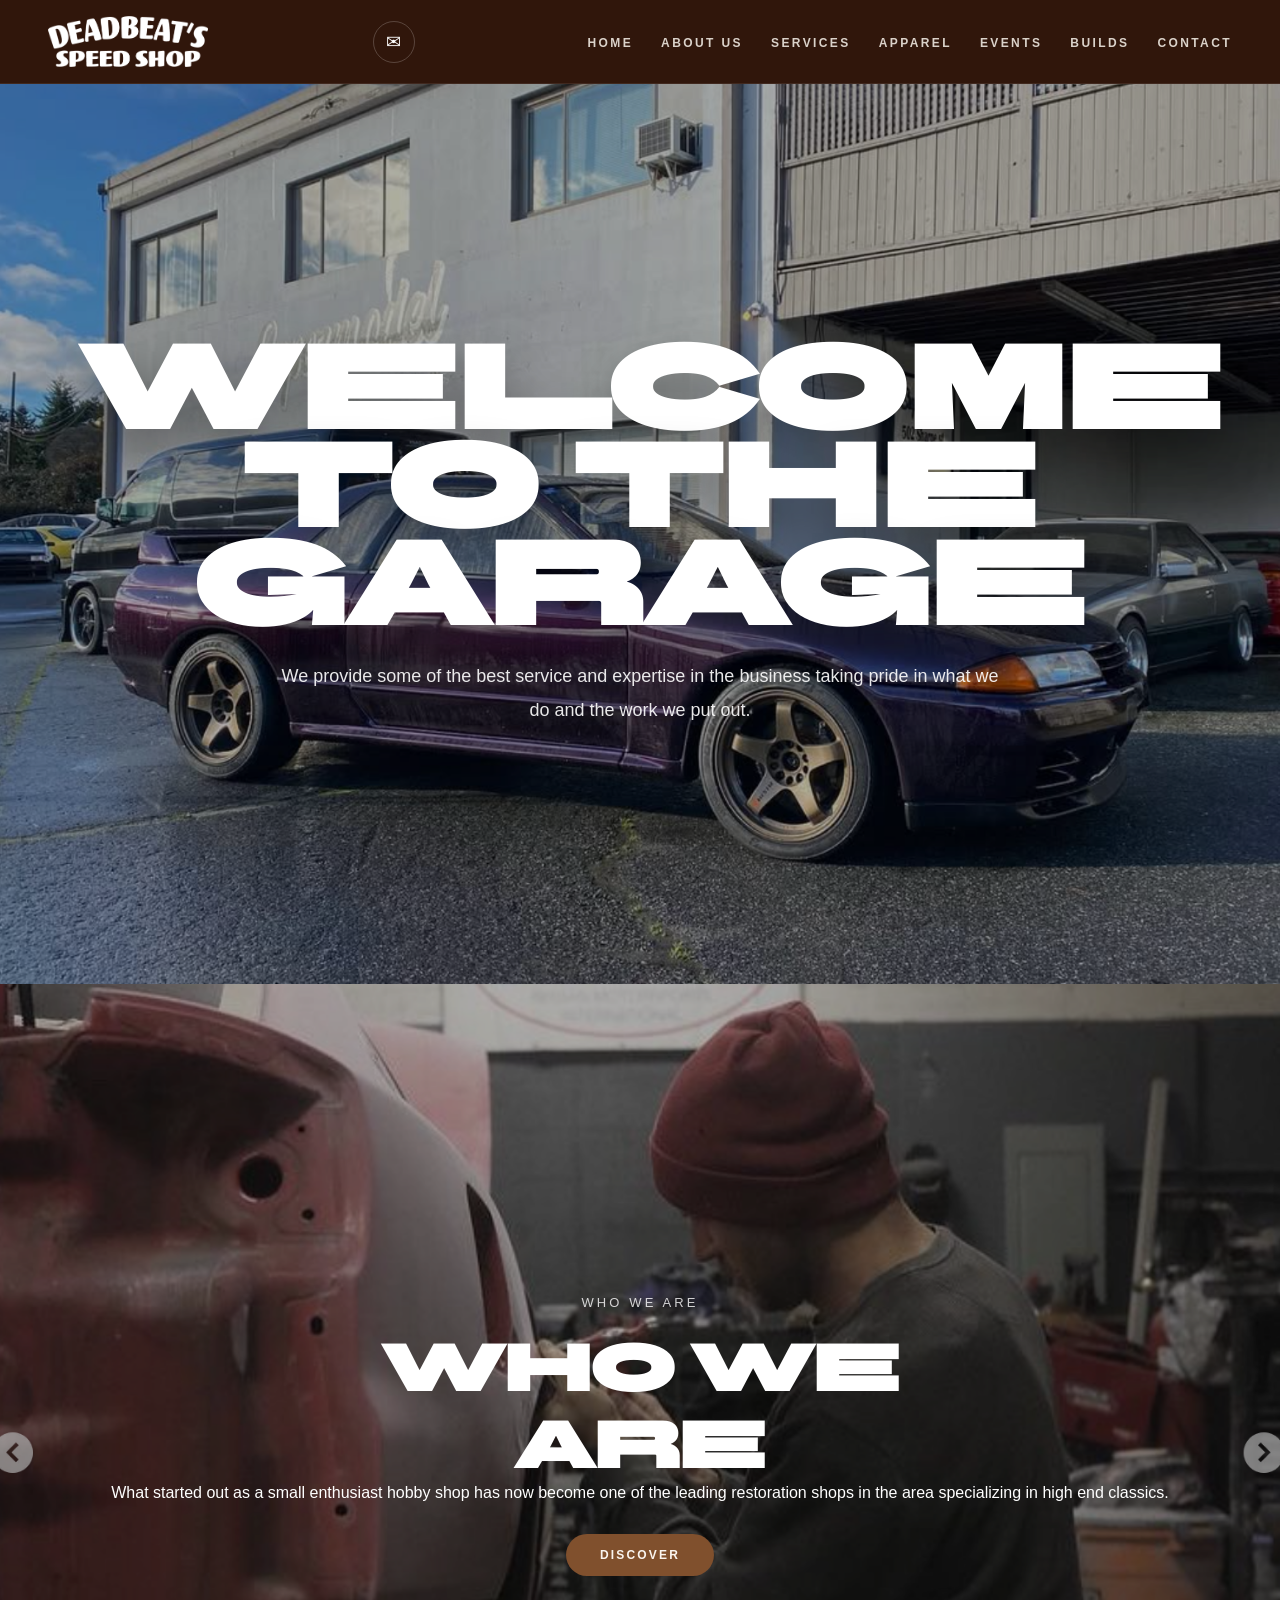
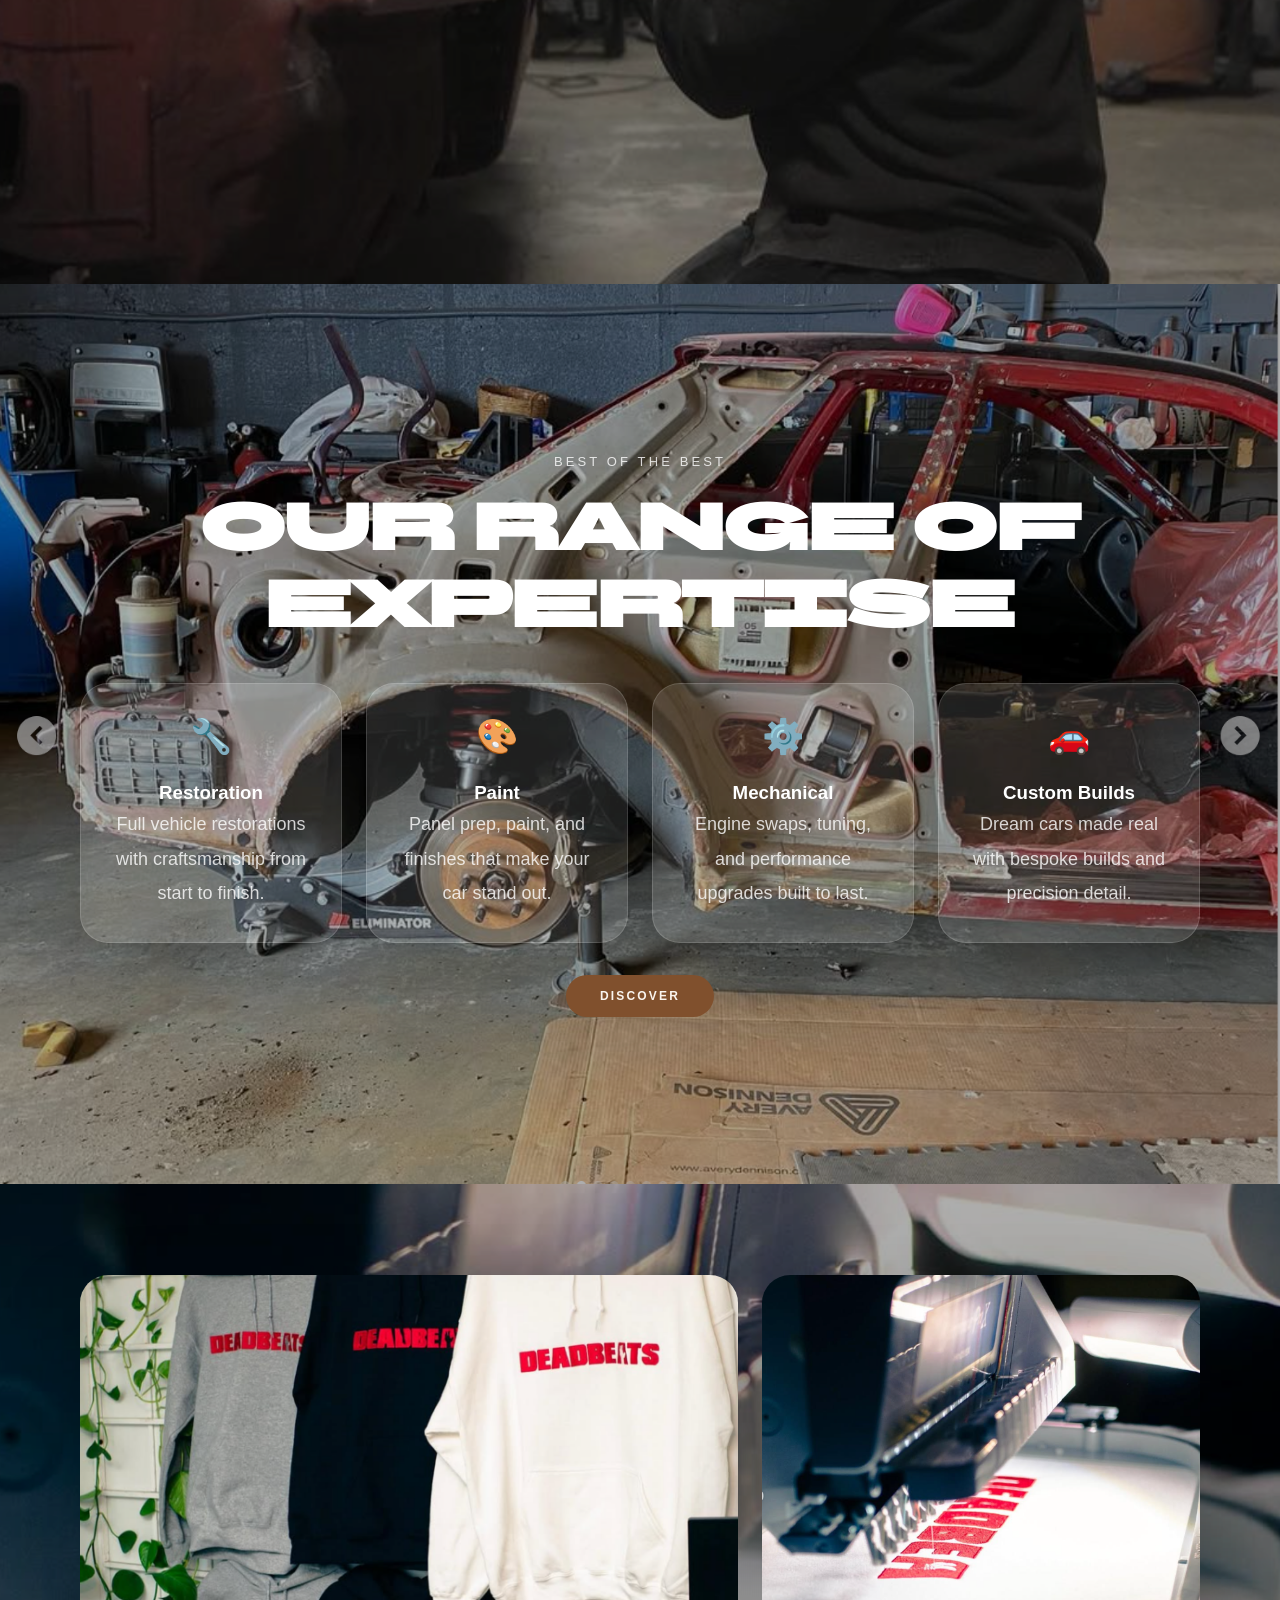
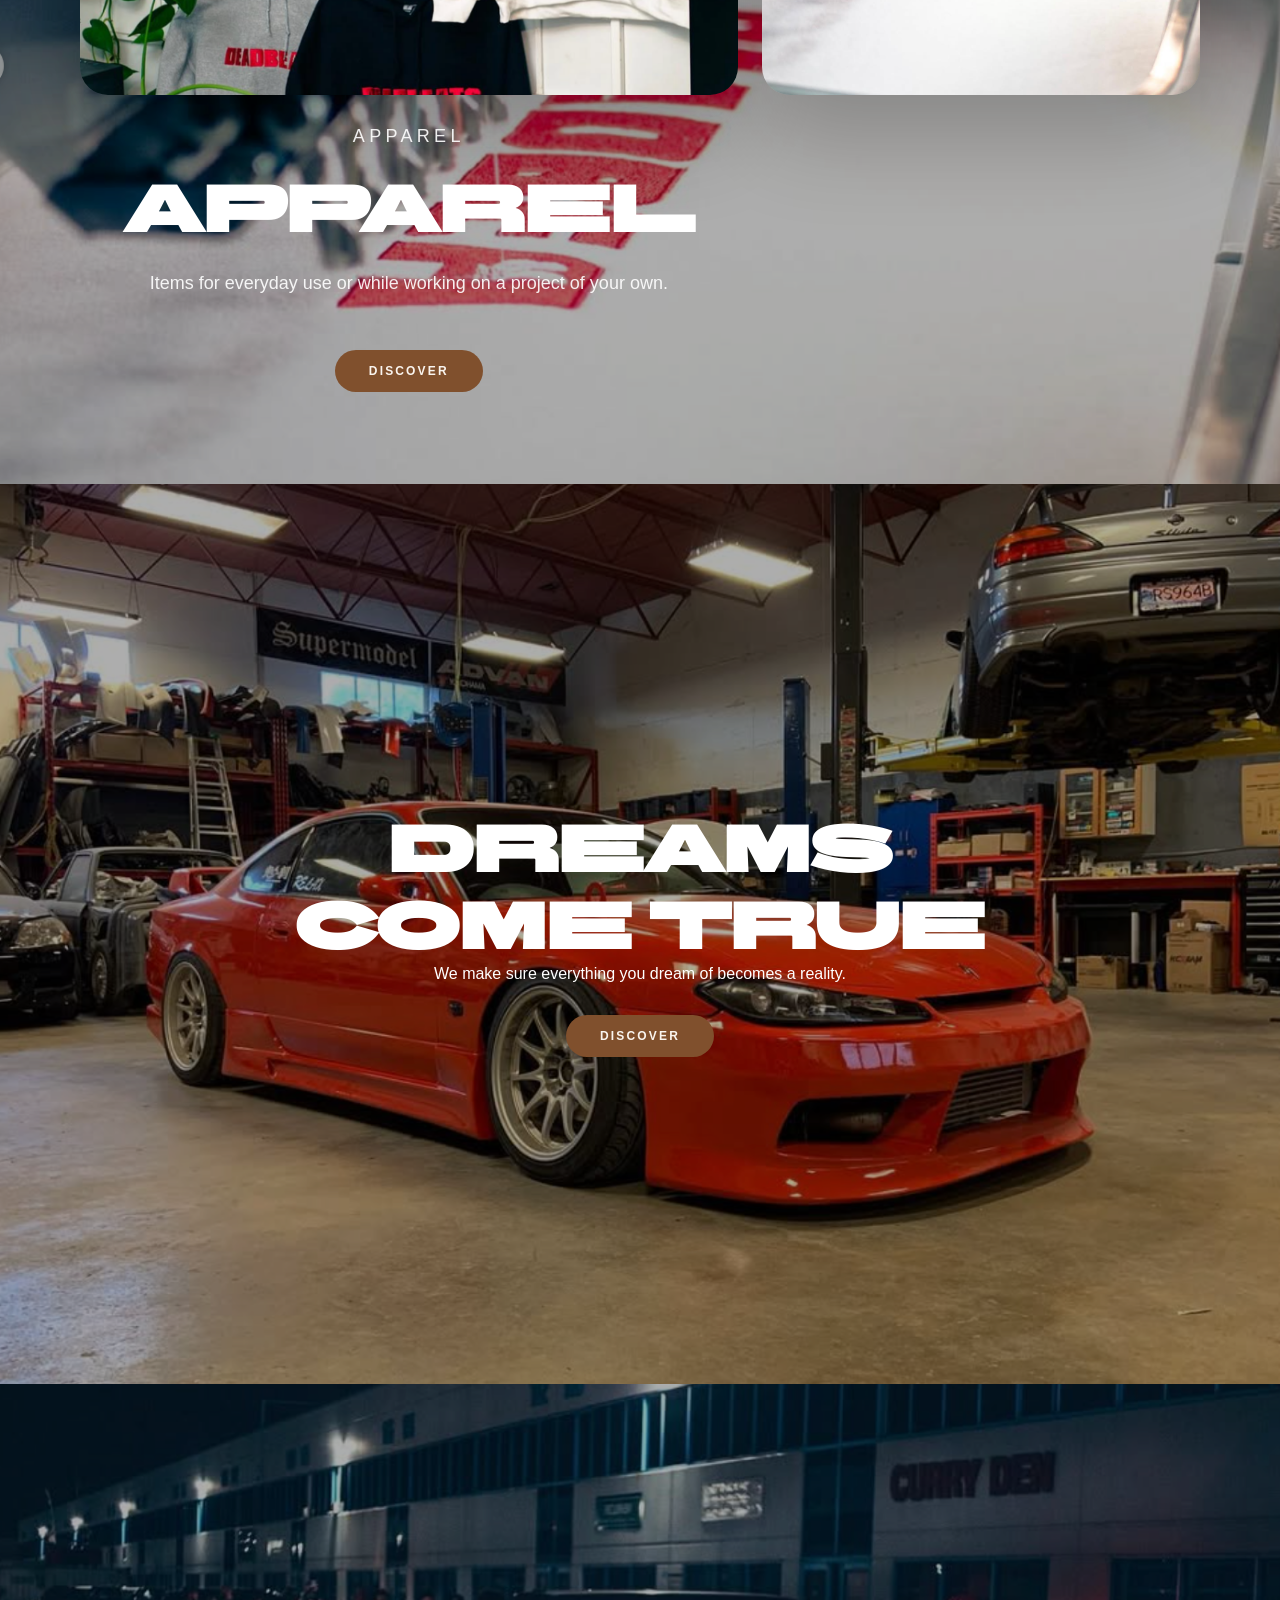
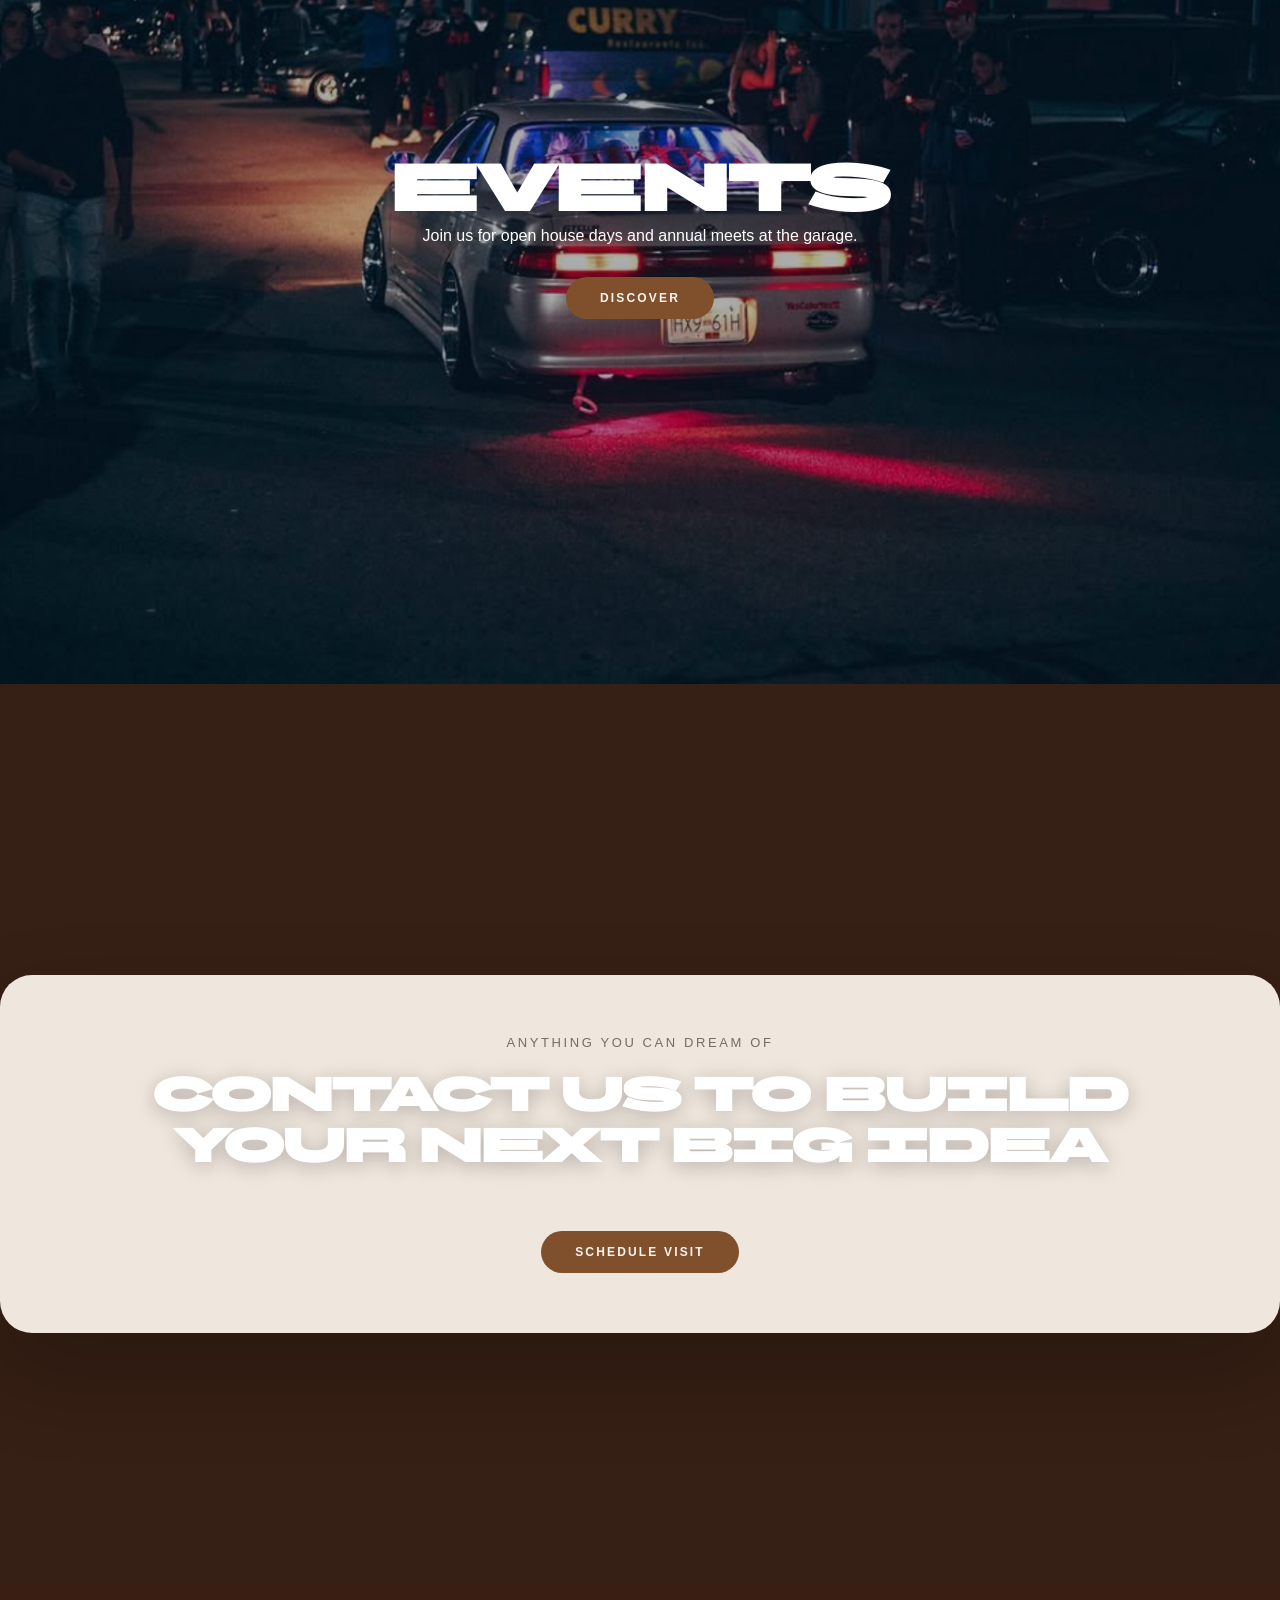
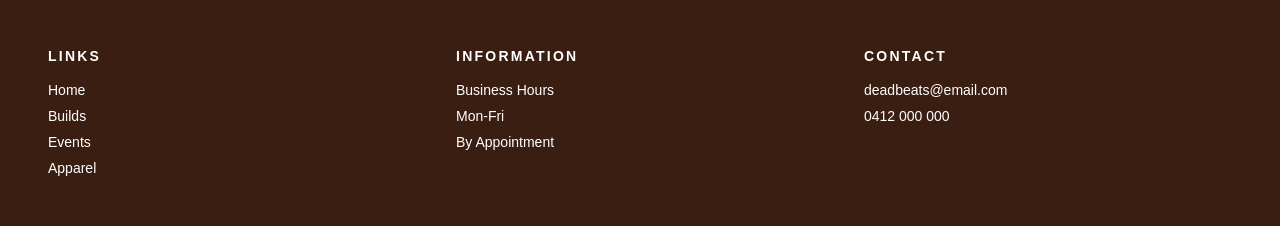
<file: index.html>
<!DOCTYPE html>
<html lang="en">
<head>
    <meta charset="UTF-8">
    <meta name="viewport" content="width=device-width, initial-scale=1.0">
    <title>Deadbeat's Speed Shop</title>
    <link rel="stylesheet" href="styles.css">
</head>
<body>

<header class="site-header">
    <div class="logo">
        <a href="index.html">
            <img src="images/main-logo.png" alt="Deadbeat's Speed Shop logo" class="logo-image">
        </a>
    </div>
    <a href="contact.html" class="contact-icon" aria-label="Contact us">✉</a>
    <button class="nav-toggle" aria-label="Toggle navigation" aria-expanded="false">
        <span></span>
        <span></span>
        <span></span>
    </button>
    <nav class="primary-navigation">
        <ul>
            <li><a href="index.html#hero">Home</a></li>
            <li><a href="about.html">About Us</a></li>
            <li><a href="services.html">Services</a></li>
            <li><a href="apparel.html">Apparel</a></li>
            <li><a href="#events">Events</a></li>
            <li><a href="#builds">Builds</a></li>
            <li><a href="contact.html">Contact</a></li>
        </ul>
    </nav>
</header>

<main>
    <section class="hero-section" id="hero">
        <div class="content fade-in hero-content">
            <h1>WELCOME<br>TO THE<br>GARAGE</h1>
            <p>We provide some of the best service and expertise in the business taking pride in what we do and the work we put out.</p>
        </div>
    </section>

    <section class="section about-section" id="about">
        <div class="content fade-in section-panel">
            <p class="section-label">Who We Are</p>
            <h2>WHO WE<br>ARE</h2>
            <p>What started out as a small enthusiast hobby shop has now become one of the leading restoration shops in the area specializing in high end classics.</p>
            <a href="about.html" class="section-button">Discover</a>
        </div>
    </section>

    <section class="section expertise-section" id="services">
        <div class="content fade-in section-panel">
            <p class="section-label">Best Of The Best</p>
            <h2>OUR RANGE OF<br>EXPERTISE</h2>
            <div class="expertise-grid">
                <article class="expertise-card">
                    <div class="expertise-icon">🔧</div>
                    <h3>Restoration</h3>
                    <p>Full vehicle restorations with craftsmanship from start to finish.</p>
                </article>
                <article class="expertise-card">
                    <div class="expertise-icon">🎨</div>
                    <h3>Paint</h3>
                    <p>Panel prep, paint, and finishes that make your car stand out.</p>
                </article>
                <article class="expertise-card">
                    <div class="expertise-icon">⚙️</div>
                    <h3>Mechanical</h3>
                    <p>Engine swaps, tuning, and performance upgrades built to last.</p>
                </article>
                <article class="expertise-card">
                    <div class="expertise-icon">🚗</div>
                    <h3>Custom Builds</h3>
                    <p>Dream cars made real with bespoke builds and precision detail.</p>
                </article>
            </div>
            <a href="services.html" class="section-button">Discover</a>
        </div>
    </section>

    <section class="section apparel-section" id="apparel">
        <div class="content fade-in apparel-grid">
            <div class="apparel-card apparel-card-large"></div>
            <div class="apparel-card apparel-card-small"></div>
            <div class="apparel-copy">
                <p class="section-label">Apparel</p>
                <h2>APPAREL</h2>
                <p>Items for everyday use or while working on a project of your own.</p>
                <a href="apparel.html" class="section-button">Discover</a>
            </div>
        </div>
    </section>

    <section class="section builds-section" id="builds">
        <div class="content fade-in section-panel">
            <h2>DREAMS<br>COME TRUE</h2>
            <p>We make sure everything you dream of becomes a reality.</p>
            <a href="#events" class="section-button">Discover</a>
        </div>
    </section>

    <section class="section events-section" id="events">
        <div class="content fade-in section-panel">
            <h2>EVENTS</h2>
            <p>Join us for open house days and annual meets at the garage.</p>
            <a href="#contact" class="section-button">Discover</a>
        </div>
    </section>

    <section class="contact-section" id="contact">
        <div class="contact-card fade-in">
            <p class="contact-label">Anything You Can Dream Of</p>
            <h2>Contact Us To Build Your Next Big Idea</h2>
            <a href="contact.html" class="contact-button">Schedule Visit</a>
        </div>
    </section>
</main>

<footer class="site-footer">
    <div class="footer-column">
        <h3>Links</h3>
        <a href="#hero">Home</a>
        <a href="#builds">Builds</a>
        <a href="#events">Events</a>
        <a href="#apparel">Apparel</a>
    </div>
    <div class="footer-column">
        <h3>Information</h3>
        <p>Business Hours</p>
        <p>Mon-Fri</p>
        <p>By Appointment</p>
    </div>
    <div class="footer-column">
        <h3>Contact</h3>
        <p>deadbeats@email.com</p>
        <p>0412 000 000</p>
    </div>
</footer>

<script>
// Toggle `nav-open` class on the nav for mobile hamburger behaviour
(function(){
    const btn = document.querySelector('.nav-toggle');
    const nav = document.querySelector('.primary-navigation');
    if(!btn || !nav) return;
    btn.addEventListener('click', function(){
        const open = nav.classList.toggle('nav-open');
        btn.setAttribute('aria-expanded', open ? 'true' : 'false');
    });
    // close nav when a link is clicked (mobile)
    nav.querySelectorAll('a').forEach(a=> a.addEventListener('click', ()=>{
        if(nav.classList.contains('nav-open')){
            nav.classList.remove('nav-open');
            btn.setAttribute('aria-expanded','false');
        }
    }));
})();

(function(){
    const observer = new IntersectionObserver((entries)=>{
        entries.forEach(entry=>{
            if(entry.isIntersecting){
                entry.target.classList.add('is-visible');
                observer.unobserve(entry.target);
            }
        });
    }, {
        threshold: 0.18
    });
    document.querySelectorAll('.fade-in').forEach(el=> observer.observe(el));
})();
</script>

</body>
</html>
</file>
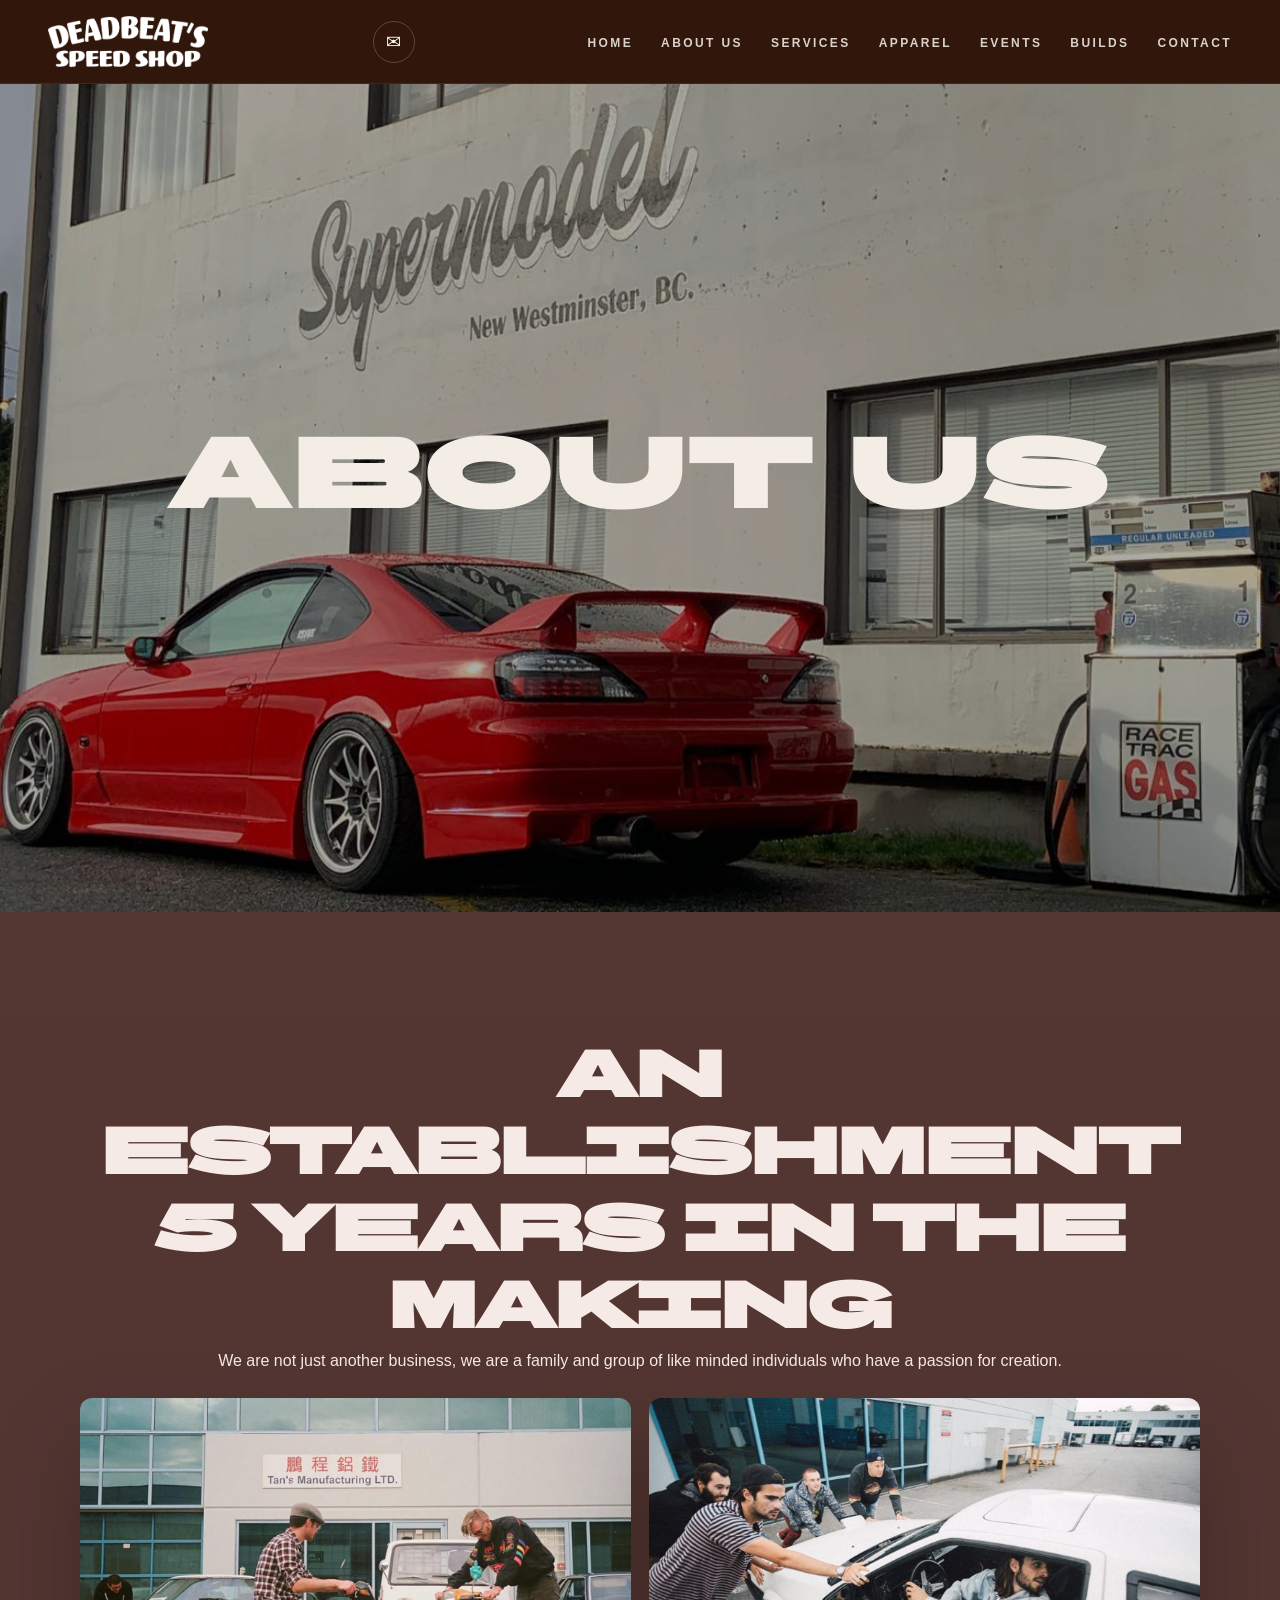
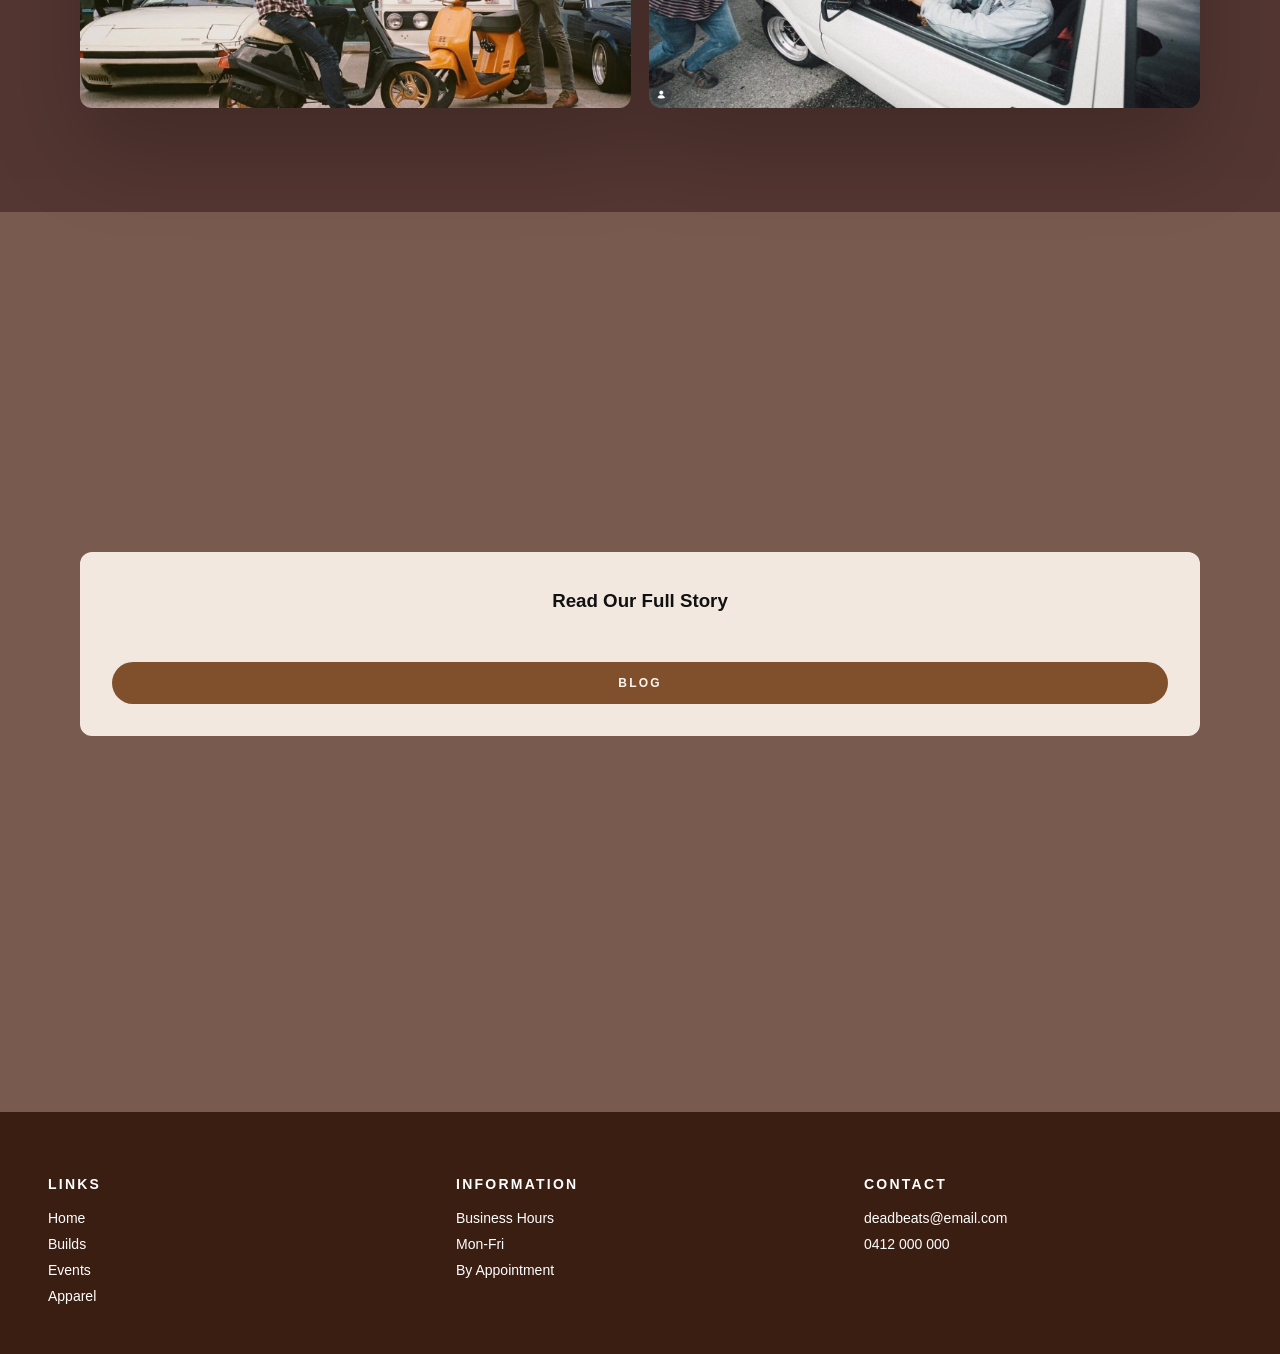
<file: about.html>
<!DOCTYPE html>
<html lang="en">
<head>
    <meta charset="UTF-8">
    <meta name="viewport" content="width=device-width, initial-scale=1.0">
    <title>About — Deadbeat's Speed Shop</title>
    <link rel="stylesheet" href="styles.css">
</head>
<body>

<header class="site-header">
    <div class="logo">
        <a href="index.html">
            <img src="images/main-logo.png" alt="Deadbeat's Speed Shop logo" class="logo-image">
        </a>
    </div>
    <a href="contact.html" class="contact-icon" aria-label="Contact us">✉</a>
    <button class="nav-toggle" aria-label="Toggle navigation" aria-expanded="false">
        <span></span>
        <span></span>
        <span></span>
    </button>
    <nav class="primary-navigation">
        <ul>
            <li><a href="index.html#hero">Home</a></li>
            <li><a href="about.html">About Us</a></li>
            <li><a href="services.html">Services</a></li>
            <li><a href="apparel.html">Apparel</a></li>
            <li><a href="index.html#events">Events</a></li>
            <li><a href="index.html#builds">Builds</a></li>
            <li><a href="contact.html">Contact</a></li>
        </ul>
    </nav>
</header>

<main>
    <section class="about-hero" style="background-image:url('images/About hero.png')">
        <div class="content fade-in">
            <h1>ABOUT US</h1>
        </div>
    </section>

    <section class="about-main">
        <div class="content fade-in main-grid">
            <div class="intro" id="about-header">
                <h2>An Establishment 5 Years In The Making</h2>
                <p class="muted">We are not just another business, we are a family and group of like minded individuals who have a passion for creation.</p>
            </div>

            <div class="gallery-grid">
                <img src="images/about sub 1.png" alt="gallery image 1">
                <img src="images/about sub 2.png" alt="gallery image 2">
            </div>
        </div>
    </section>

    <section class="story-cta">
        <div class="content fade-in story-panel">
            <h3>Read Our Full Story</h3>
            <a href="#" class="section-button">Blog</a>
        </div>
    </section>
</main>

<footer class="site-footer">
    <div class="footer-column">
        <h3>Links</h3>
        <a href="index.html#hero">Home</a>
        <a href="index.html#builds">Builds</a>
        <a href="index.html#events">Events</a>
        <a href="index.html#apparel">Apparel</a>
    </div>
    <div class="footer-column">
        <h3>Information</h3>
        <p>Business Hours</p>
        <p>Mon-Fri</p>
        <p>By Appointment</p>
    </div>
    <div class="footer-column">
        <h3>Contact</h3>
        <p>deadbeats@email.com</p>
        <p>0412 000 000</p>
    </div>
</footer>

<script>
// Toggle `nav-open` class on the nav for mobile hamburger behaviour
;(function(){
  const btn = document.querySelector('.nav-toggle');
  const nav = document.querySelector('.primary-navigation');
  if(!btn || !nav) return;
  btn.addEventListener('click', function(){
    const open = nav.classList.toggle('nav-open');
    btn.setAttribute('aria-expanded', open ? 'true' : 'false');
  });
  nav.querySelectorAll('a').forEach(a=> a.addEventListener('click', ()=>{
    if(nav.classList.contains('nav-open')){
      nav.classList.remove('nav-open');
      btn.setAttribute('aria-expanded','false');
    }
  }));
})();

(function(){
  const observer = new IntersectionObserver((entries)=>{
    entries.forEach(entry=>{
      if(entry.isIntersecting){
        entry.target.classList.add('is-visible');
        observer.unobserve(entry.target);
      }
    });
  }, {
    threshold: 0.18
  });
  document.querySelectorAll('.fade-in').forEach(el=> observer.observe(el));
})();
</script>

</body>
</html>
</file>
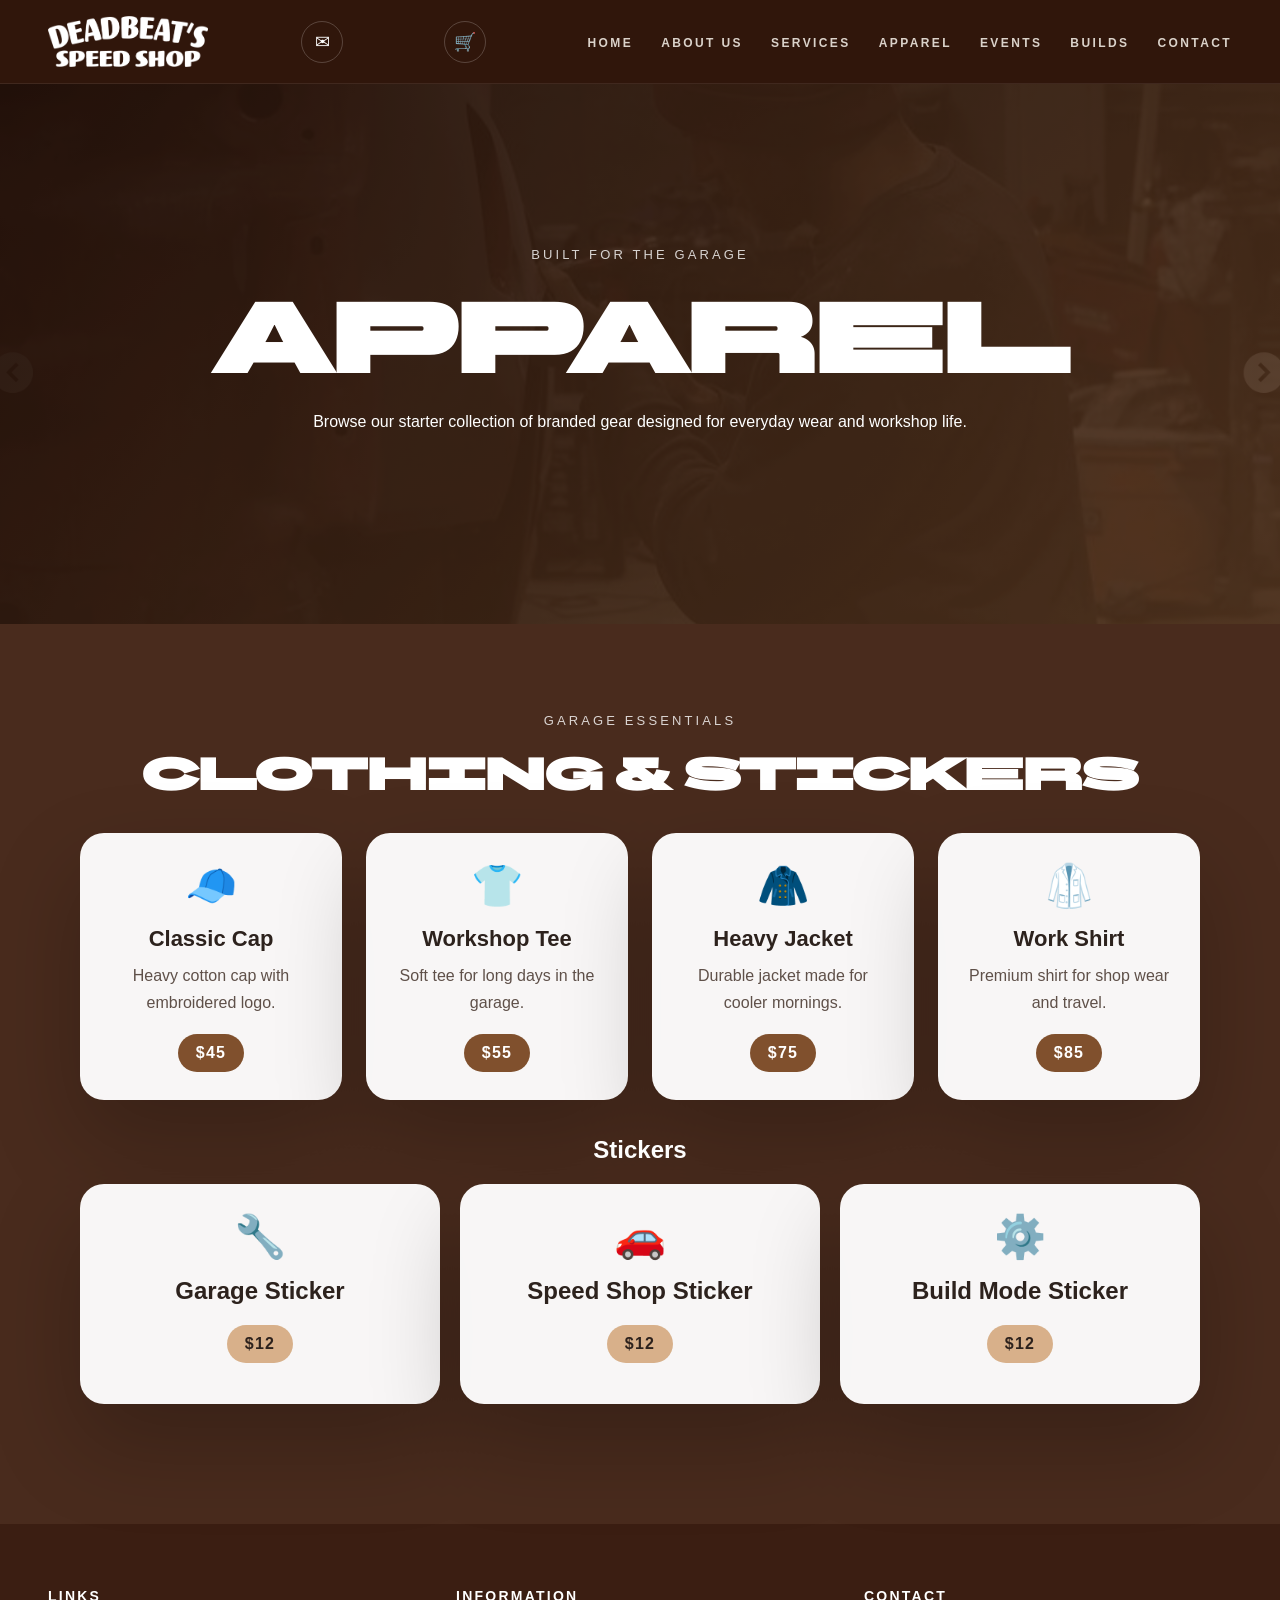
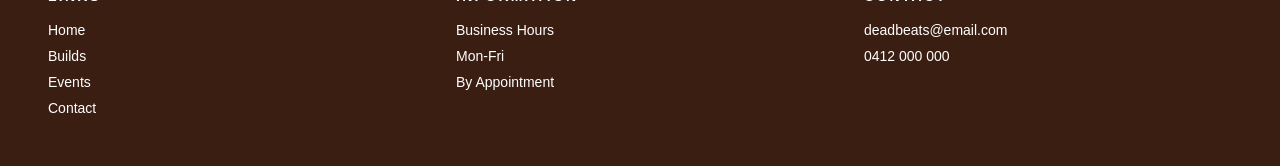
<file: apparel.html>
<!DOCTYPE html>
<html lang="en">
<head>
    <meta charset="UTF-8">
    <meta name="viewport" content="width=device-width, initial-scale=1.0">
    <title>Apparel — Deadbeat's Speed Shop</title>
    <link rel="stylesheet" href="styles.css">
</head>
<body>

<header class="site-header">
    <div class="logo">
        <a href="index.html">
                <img src="images/main-logo.png" alt="Deadbeat's Speed Shop logo" class="logo-image">
        </a>
    </div>
    <a href="contact.html" class="contact-icon" aria-label="Contact us">✉</a>
    <a href="#" id="cart-toggle" class="contact-icon" aria-label="View cart">🛒 <span class="cart-count" id="cart-count">0</span></a>
    <button class="nav-toggle" aria-label="Toggle navigation" aria-expanded="false">
        <span></span>
        <span></span>
        <span></span>
    </button>
    <nav class="primary-navigation">
        <ul>
            <li><a href="index.html#hero">Home</a></li>
            <li><a href="about.html">About Us</a></li>
            <li><a href="services.html">Services</a></li>
            <li><a href="apparel.html">Apparel</a></li>
            <li><a href="index.html#events">Events</a></li>
            <li><a href="index.html#builds">Builds</a></li>
            <li><a href="contact.html">Contact</a></li>
        </ul>
    </nav>
</header>

<main>
    <section class="contact-hero apparel-hero">
        <div class="content fade-in">
            <p class="section-label">Built for the garage</p>
            <h1>Apparel</h1>
            <p>Browse our starter collection of branded gear designed for everyday wear and workshop life.</p>
        </div>
    </section>

    <section class="apparel-shop-section">
        <div class="content fade-in">
            <div class="section-heading">
                <p class="section-label">Garage essentials</p>
                <h2>Clothing & Stickers</h2>
            </div>
            <div class="apparel-shop-grid">
                <article class="shop-card" data-name="Classic Cap" data-price="45">
                    <div class="shop-icon">🧢</div>
                    <h3>Classic Cap</h3>
                    <p>Heavy cotton cap with embroidered logo.</p>
                    <span class="price">$45</span>
                </article>
                <article class="shop-card" data-name="Workshop Tee" data-price="55">
                    <div class="shop-icon">👕</div>
                    <h3>Workshop Tee</h3>
                    <p>Soft tee for long days in the garage.</p>
                    <span class="price">$55</span>
                </article>
                <article class="shop-card" data-name="Heavy Jacket" data-price="75">
                    <div class="shop-icon">🧥</div>
                    <h3>Heavy Jacket</h3>
                    <p>Durable jacket made for cooler mornings.</p>
                    <span class="price">$75</span>
                </article>
                <article class="shop-card" data-name="Work Shirt" data-price="85">
                    <div class="shop-icon">🥼</div>
                    <h3>Work Shirt</h3>
                    <p>Premium shirt for shop wear and travel.</p>
                    <span class="price">$85</span>
                </article>
            </div>

            <div class="sticker-section">
                <h3>Stickers</h3>
                <div class="sticker-grid">
                    <article class="shop-card sticker-card" data-name="Garage Sticker" data-price="12">
                        <div class="shop-icon">🔧</div>
                        <h3>Garage Sticker</h3>
                        <span class="price">$12</span>
                    </article>
                    <article class="shop-card sticker-card" data-name="Speed Shop Sticker" data-price="12">
                        <div class="shop-icon">🚗</div>
                        <h3>Speed Shop Sticker</h3>
                        <span class="price">$12</span>
                    </article>
                    <article class="shop-card sticker-card" data-name="Build Mode Sticker" data-price="12">
                        <div class="shop-icon">⚙️</div>
                        <h3>Build Mode Sticker</h3>
                        <span class="price">$12</span>
                    </article>
                </div>
            </div>
        </div>
    </section>

    <div class="cart-panel" id="cart-panel" aria-hidden="true">
        <div class="cart-header">
            <h3>Your Cart</h3>
            <button id="cart-close" aria-label="Close cart">✕</button>
        </div>
        <ul class="cart-items" id="cart-items"></ul>
        <div class="cart-footer">
            <div class="cart-subtotal">Subtotal: <span id="cart-subtotal">$0.00</span></div>
            <button id="cart-checkout" class="section-button">Checkout</button>
        </div>
    </div>
</main>

<footer class="site-footer">
    <div class="footer-column">
        <h3>Links</h3>
        <a href="index.html#hero">Home</a>
        <a href="index.html#builds">Builds</a>
        <a href="index.html#events">Events</a>
        <a href="contact.html">Contact</a>
    </div>
    <div class="footer-column">
        <h3>Information</h3>
        <p>Business Hours</p>
        <p>Mon-Fri</p>
        <p>By Appointment</p>
    </div>
    <div class="footer-column">
        <h3>Contact</h3>
        <p>deadbeats@email.com</p>
        <p>0412 000 000</p>
    </div>
</footer>

<script>
;(function(){
  const btn = document.querySelector('.nav-toggle');
  const nav = document.querySelector('.primary-navigation');
  if(!btn || !nav) return;
  btn.addEventListener('click', function(){
    const open = nav.classList.toggle('nav-open');
    btn.setAttribute('aria-expanded', open ? 'true' : 'false');
  });
  nav.querySelectorAll('a').forEach(a=> a.addEventListener('click', ()=>{
    if(nav.classList.contains('nav-open')){
      nav.classList.remove('nav-open');
      btn.setAttribute('aria-expanded','false');
    }
  }));
})();

(function(){
  const observer = new IntersectionObserver((entries)=>{
    entries.forEach(entry=>{
      if(entry.isIntersecting){
        entry.target.classList.add('is-visible');
        observer.unobserve(entry.target);
      }
    });
  }, {
    threshold: 0.18
  });
  document.querySelectorAll('.fade-in').forEach(el=> observer.observe(el));
})();

// Cart logic
(function(){
    const shopCards = document.querySelectorAll('.shop-card');
    const cartToggle = document.getElementById('cart-toggle');
    const cartPanel = document.getElementById('cart-panel');
    const cartClose = document.getElementById('cart-close');
    const cartItemsEl = document.getElementById('cart-items');
    const cartSubtotalEl = document.getElementById('cart-subtotal');
    const cartCountEl = document.getElementById('cart-count');

    const cart = [];

    function formatMoney(n){ return '$' + n.toFixed(2); }

    function updateCartUI(){
        cartItemsEl.innerHTML = '';
        let subtotal = 0;
        cart.forEach((item, idx)=>{
            const li = document.createElement('li');
            li.innerHTML = `
                <div class="cart-item-thumb">${item.icon || '🎁'}</div>
                <div class="cart-item-meta">
                  <div class="cart-item-name">${item.name}</div>
                  <div class="cart-item-qty">
                    <div class="qty-controls" data-idx="${idx}">
                      <button class="qty-decrease" data-idx="${idx}" aria-label="Decrease">−</button>
                      <div class="qty-value">${item.qty}</div>
                      <button class="qty-increase" data-idx="${idx}" aria-label="Increase">+</button>
                    </div>
                  </div>
                </div>
                <div class="cart-item-right">
                  <div class="cart-item-price">${formatMoney(item.price * item.qty)}</div>
                  <button class="cart-item-remove" data-idx="${idx}" aria-label="Remove item">Remove</button>
                </div>`;
            cartItemsEl.appendChild(li);
            subtotal += item.price * item.qty;
        });
        cartSubtotalEl.textContent = formatMoney(subtotal);
        const count = cart.reduce((s,i)=>s+i.qty,0);
        cartCountEl.textContent = count;
        if(count === 0){ cartCountEl.style.display = 'none'; } else { cartCountEl.style.display = 'inline-flex'; }
    }

    function addToCart(name, price, icon){
        const existing = cart.find(i=>i.name===name);
        if(existing) existing.qty += 1; else cart.push({name, price, qty:1, icon});
        updateCartUI();
        cartPanel.classList.add('open');
        cartPanel.setAttribute('aria-hidden','false');
    }

    shopCards.forEach(card=>{
        card.addEventListener('click', (e)=>{
            // avoid clicks on internal buttons (if we add any later)
            if(e.target.closest('button')) return;
            const name = card.dataset.name || card.querySelector('h3')?.textContent || 'Item';
            const price = parseFloat(card.dataset.price || card.querySelector('.price')?.textContent.replace('$','') || '0');
            const icon = card.querySelector('.shop-icon')?.textContent || '';
            addToCart(name, price, icon);
        });
    });

    cartToggle.addEventListener('click', (e)=>{
        e.preventDefault();
        cartPanel.classList.toggle('open');
        const opened = cartPanel.classList.contains('open');
        cartPanel.setAttribute('aria-hidden', opened ? 'false' : 'true');
    });

    cartClose.addEventListener('click', ()=>{
        cartPanel.classList.remove('open');
        cartPanel.setAttribute('aria-hidden','true');
    });

    cartItemsEl.addEventListener('click', (e)=>{
        const idx = Number(e.target.dataset.idx);
        if(e.target.matches('.qty-increase')){
            if(!Number.isNaN(idx)) { cart[idx].qty += 1; updateCartUI(); }
            return;
        }
        if(e.target.matches('.qty-decrease')){
            if(!Number.isNaN(idx)){
                cart[idx].qty -= 1;
                if(cart[idx].qty <= 0) cart.splice(idx,1);
                updateCartUI();
            }
            return;
        }
        if(e.target.matches('.cart-item-remove')){
            if(!Number.isNaN(idx)){
                cart.splice(idx,1);
                updateCartUI();
            }
            return;
        }
    });

    document.getElementById('cart-checkout').addEventListener('click', ()=>{
        alert('Checkout is not implemented in this demo.');
    });

    updateCartUI();
})();
</script>

</body>
</html>
</file>
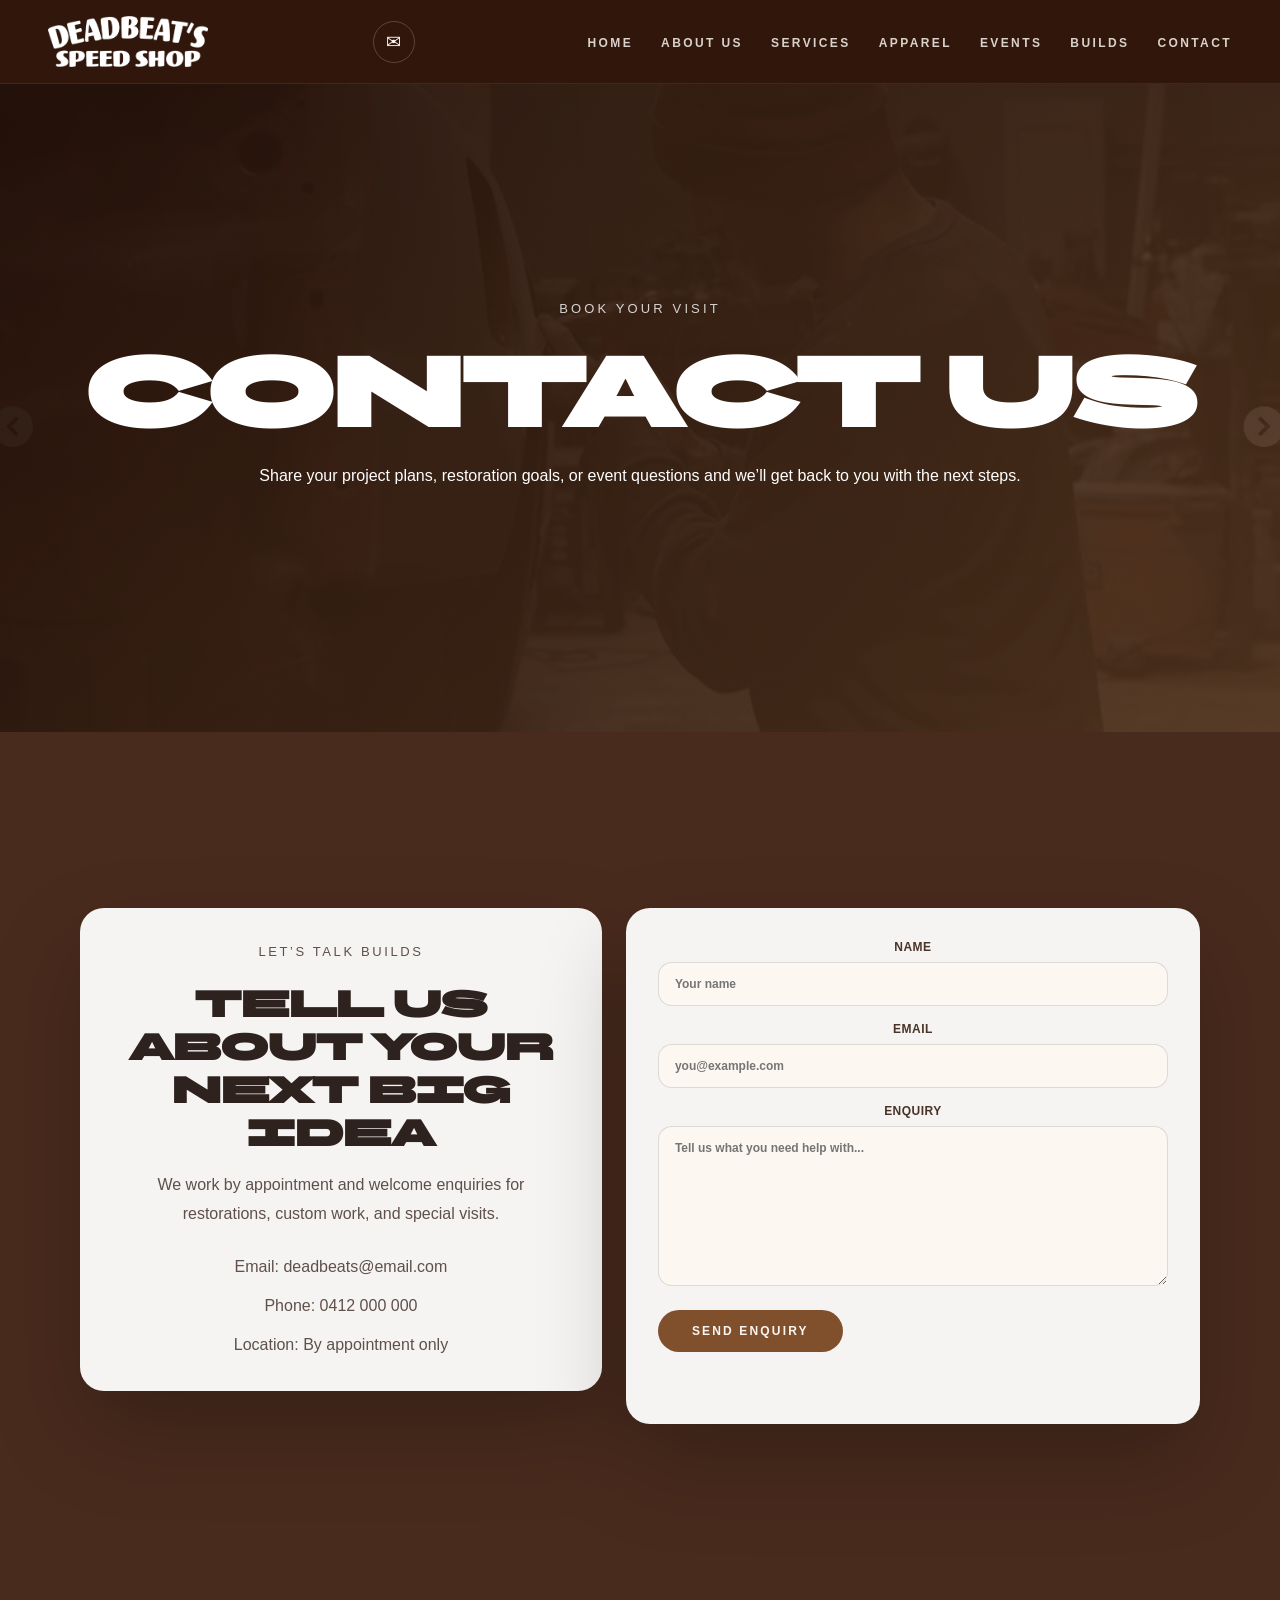
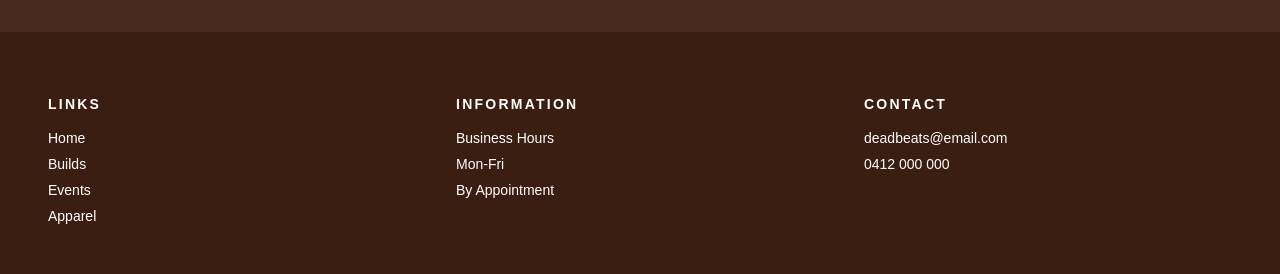
<file: contact.html>
<!DOCTYPE html>
<html lang="en">
<head>
    <meta charset="UTF-8">
    <meta name="viewport" content="width=device-width, initial-scale=1.0">
    <title>Contact — Deadbeat's Speed Shop</title>
    <link rel="stylesheet" href="styles.css">
</head>
<body>

<header class="site-header">
    <div class="logo">
      <a href="index.html">
        <img src="images/main-logo.png" alt="Deadbeat's Speed Shop logo" class="logo-image">
      </a>
    </div>
    <a href="contact.html" class="contact-icon" aria-label="Contact us">✉</a>
    <button class="nav-toggle" aria-label="Toggle navigation" aria-expanded="false">
        <span></span>
        <span></span>
        <span></span>
    </button>
    <nav class="primary-navigation">
        <ul>
            <li><a href="index.html#hero">Home</a></li>
            <li><a href="about.html">About Us</a></li>
            <li><a href="services.html">Services</a></li>
            <li><a href="index.html#apparel">Apparel</a></li>
            <li><a href="index.html#events">Events</a></li>
            <li><a href="index.html#builds">Builds</a></li>
            <li><a href="contact.html">Contact</a></li>
        </ul>
    </nav>
</header>

<main>
    <section class="contact-hero">
        <div class="content fade-in">
            <p class="section-label">Book your visit</p>
            <h1>Contact Us</h1>
            <p>Share your project plans, restoration goals, or event questions and we’ll get back to you with the next steps.</p>
        </div>
    </section>

    <section class="contact-page-section">
        <div class="content fade-in contact-page-grid">
            <div class="contact-info-card">
                <p class="contact-label">Let’s talk builds</p>
                <h2>Tell us about your next big idea</h2>
                <p>We work by appointment and welcome enquiries for restorations, custom work, and special visits.</p>
                <ul class="contact-details">
                    <li>Email: deadbeats@email.com</li>
                    <li>Phone: 0412 000 000</li>
                    <li>Location: By appointment only</li>
                </ul>
            </div>

            <form class="contact-form" id="enquiry-form">
                <label>
                    Name
                    <input type="text" name="name" placeholder="Your name" required>
                </label>
                <label>
                    Email
                    <input type="email" name="email" placeholder="you@example.com" required>
                </label>
                <label>
                    Enquiry
                    <textarea name="message" rows="7" placeholder="Tell us what you need help with..." required></textarea>
                </label>
                <button type="submit" class="section-button">Send Enquiry</button>
                <p class="form-status" id="form-status" role="status" aria-live="polite"></p>
            </form>
        </div>
    </section>
</main>

<footer class="site-footer">
    <div class="footer-column">
        <h3>Links</h3>
        <a href="index.html#hero">Home</a>
        <a href="index.html#builds">Builds</a>
        <a href="index.html#events">Events</a>
        <a href="index.html#apparel">Apparel</a>
    </div>
    <div class="footer-column">
        <h3>Information</h3>
        <p>Business Hours</p>
        <p>Mon-Fri</p>
        <p>By Appointment</p>
    </div>
    <div class="footer-column">
        <h3>Contact</h3>
        <p>deadbeats@email.com</p>
        <p>0412 000 000</p>
    </div>
</footer>

<script>
;(function(){
  const btn = document.querySelector('.nav-toggle');
  const nav = document.querySelector('.primary-navigation');
  if(!btn || !nav) return;
  btn.addEventListener('click', function(){
    const open = nav.classList.toggle('nav-open');
    btn.setAttribute('aria-expanded', open ? 'true' : 'false');
  });
  nav.querySelectorAll('a').forEach(a=> a.addEventListener('click', ()=>{
    if(nav.classList.contains('nav-open')){
      nav.classList.remove('nav-open');
      btn.setAttribute('aria-expanded','false');
    }
  }));
})();

(function(){
  const observer = new IntersectionObserver((entries)=>{
    entries.forEach(entry=>{
      if(entry.isIntersecting){
        entry.target.classList.add('is-visible');
        observer.unobserve(entry.target);
      }
    });
  }, {
    threshold: 0.18
  });
  document.querySelectorAll('.fade-in').forEach(el=> observer.observe(el));
})();

(function(){
  const form = document.getElementById('enquiry-form');
  const status = document.getElementById('form-status');
  if(!form || !status) return;

  form.addEventListener('submit', function(event){
    event.preventDefault();
    const data = new FormData(form);
    const name = (data.get('name') || '').toString().trim();
    const email = (data.get('email') || '').toString().trim();
    const message = (data.get('message') || '').toString().trim();

    if(!name || !email || !message){
      status.textContent = 'Please complete all fields before sending your enquiry.';
      status.style.color = '#f5b199';
      return;
    }

    status.textContent = `Thanks ${name}! Your enquiry has been received and we’ll be in touch shortly.`;
    status.style.color = '#2f7a4c';
    form.reset();
  });
})();
</script>

</body>
</html>
</file>
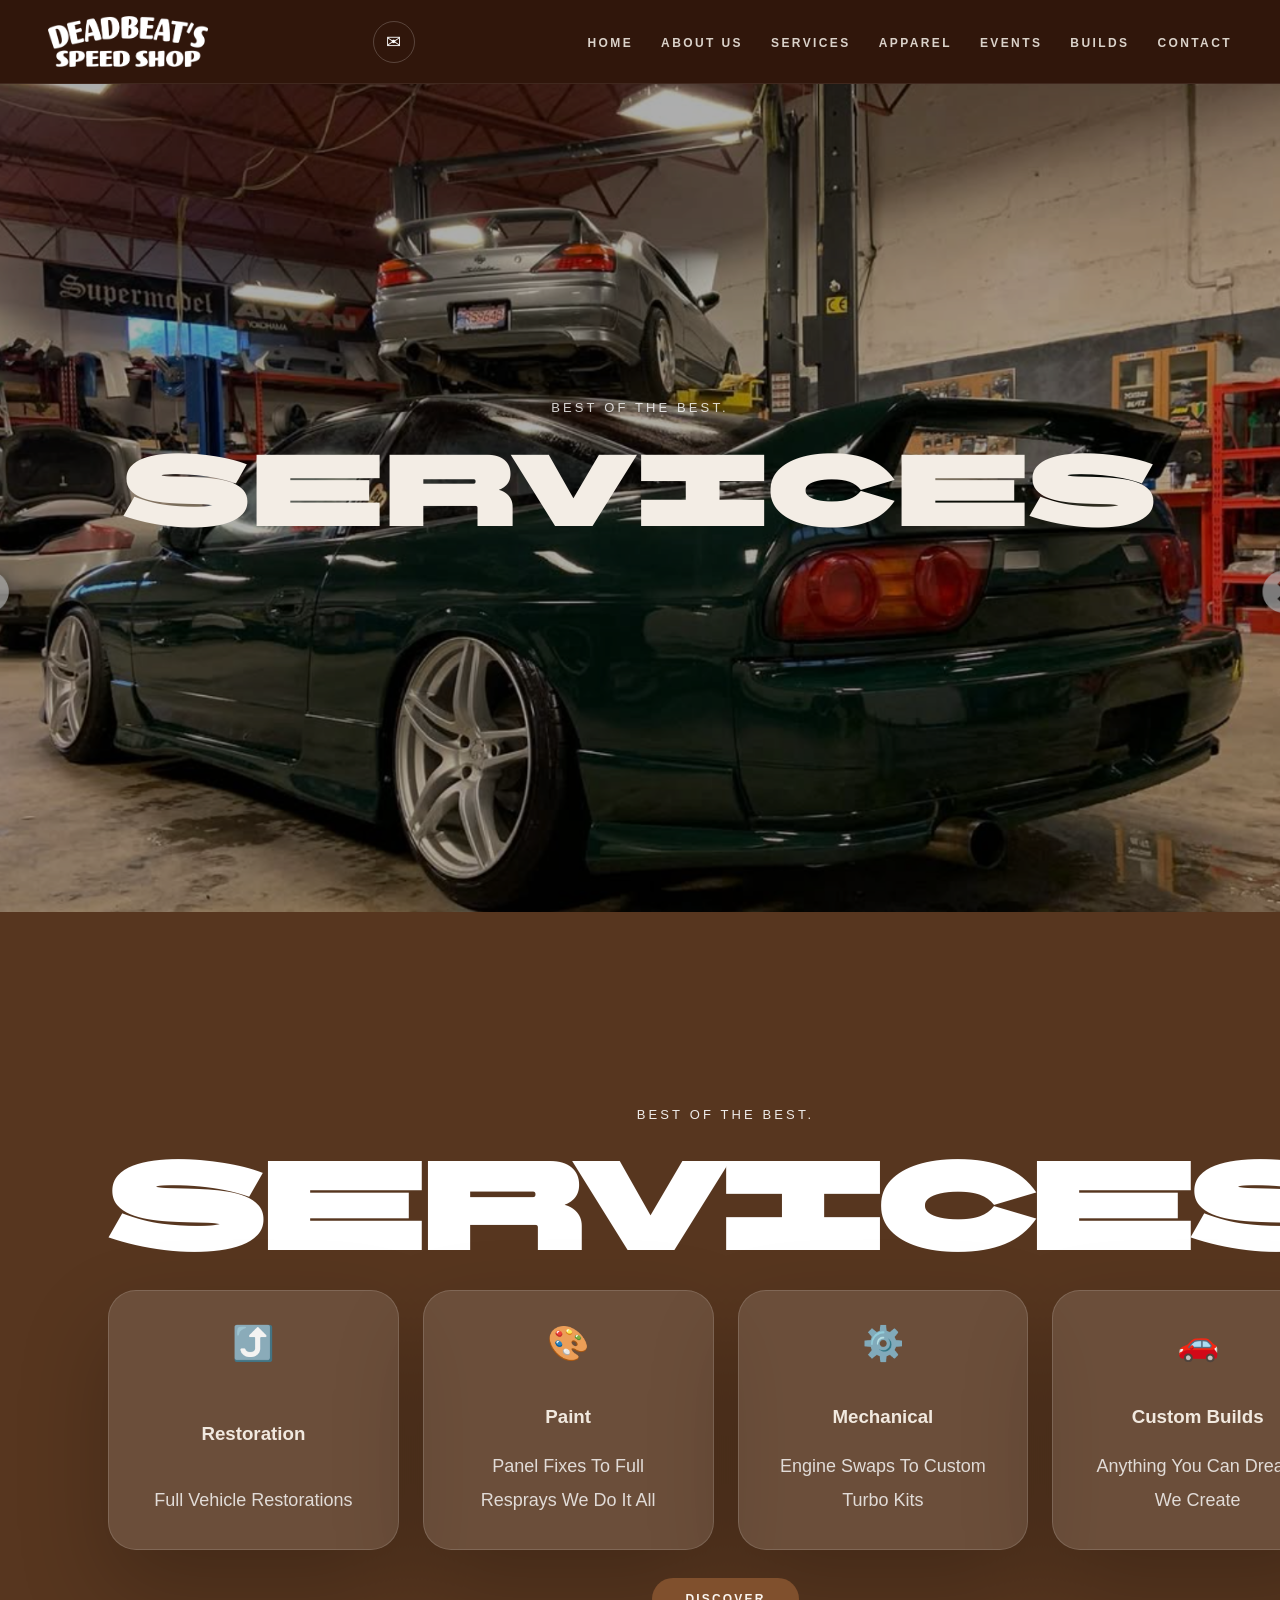
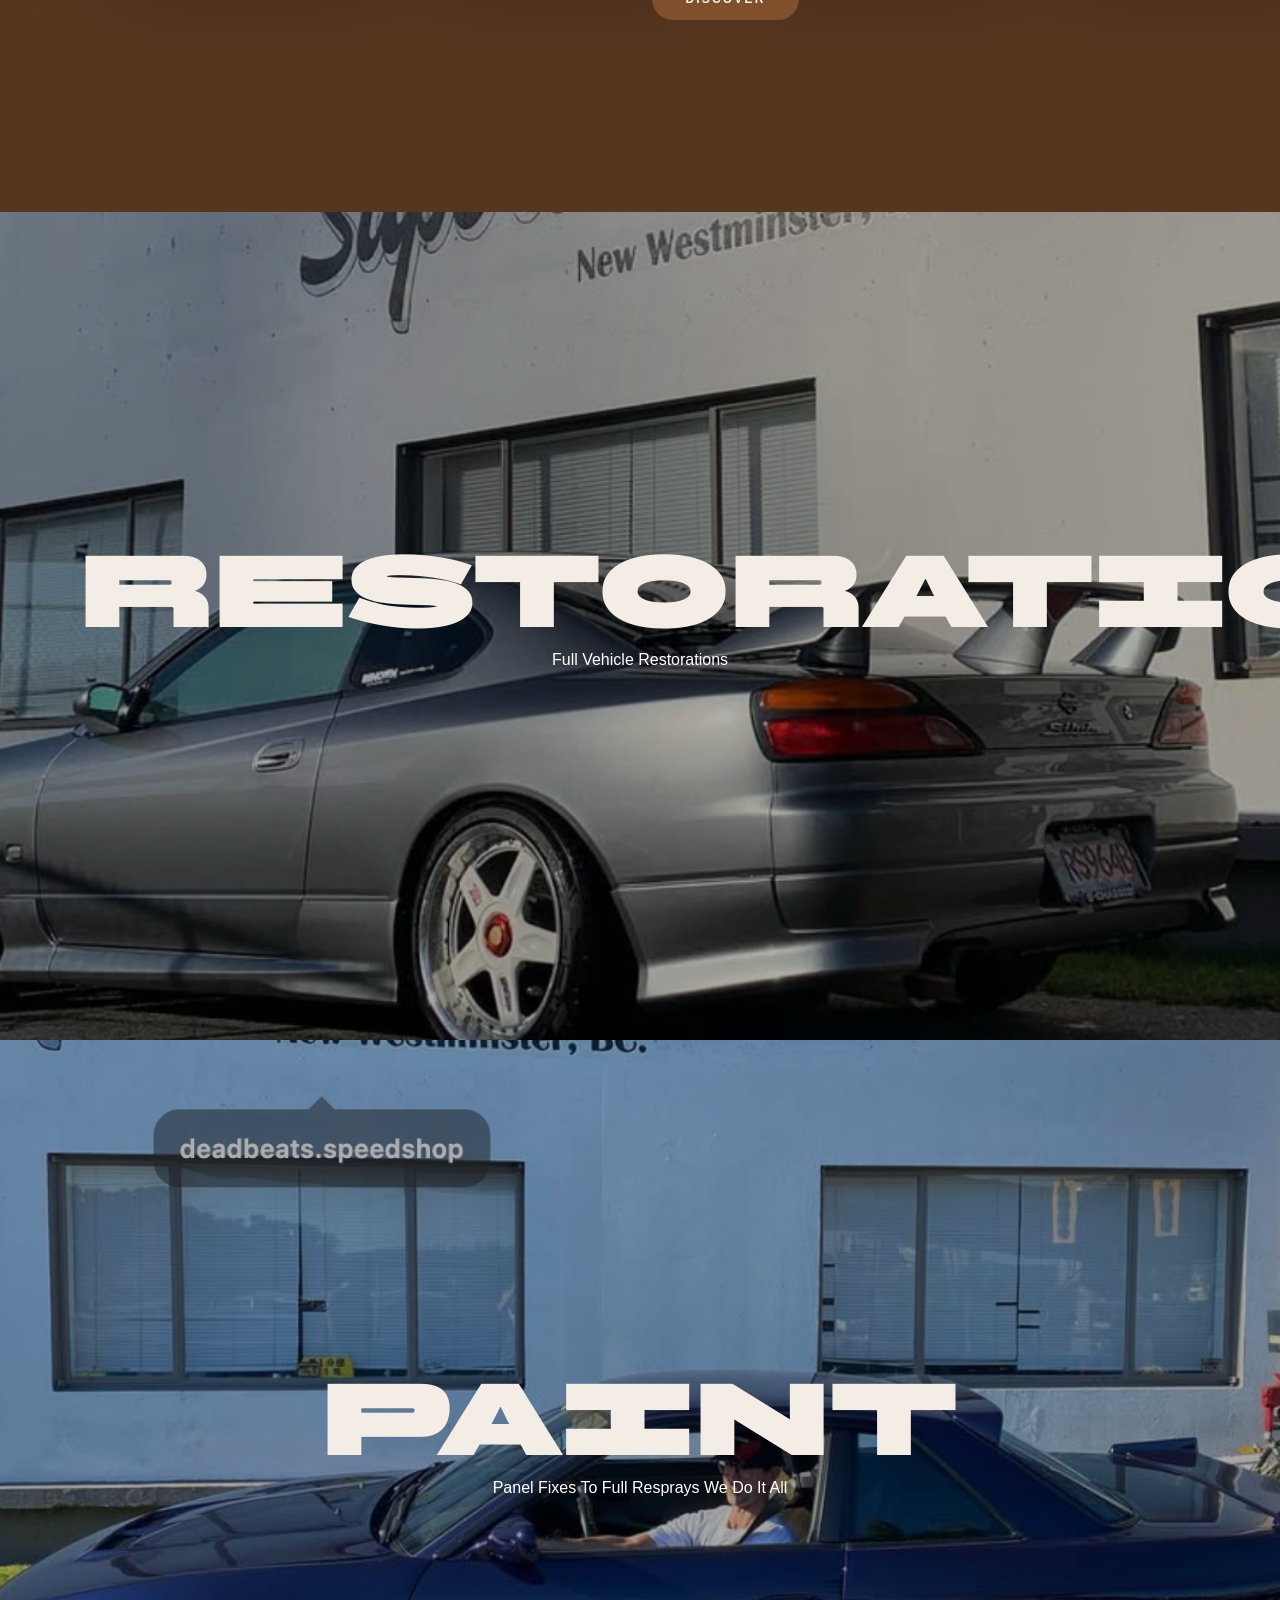
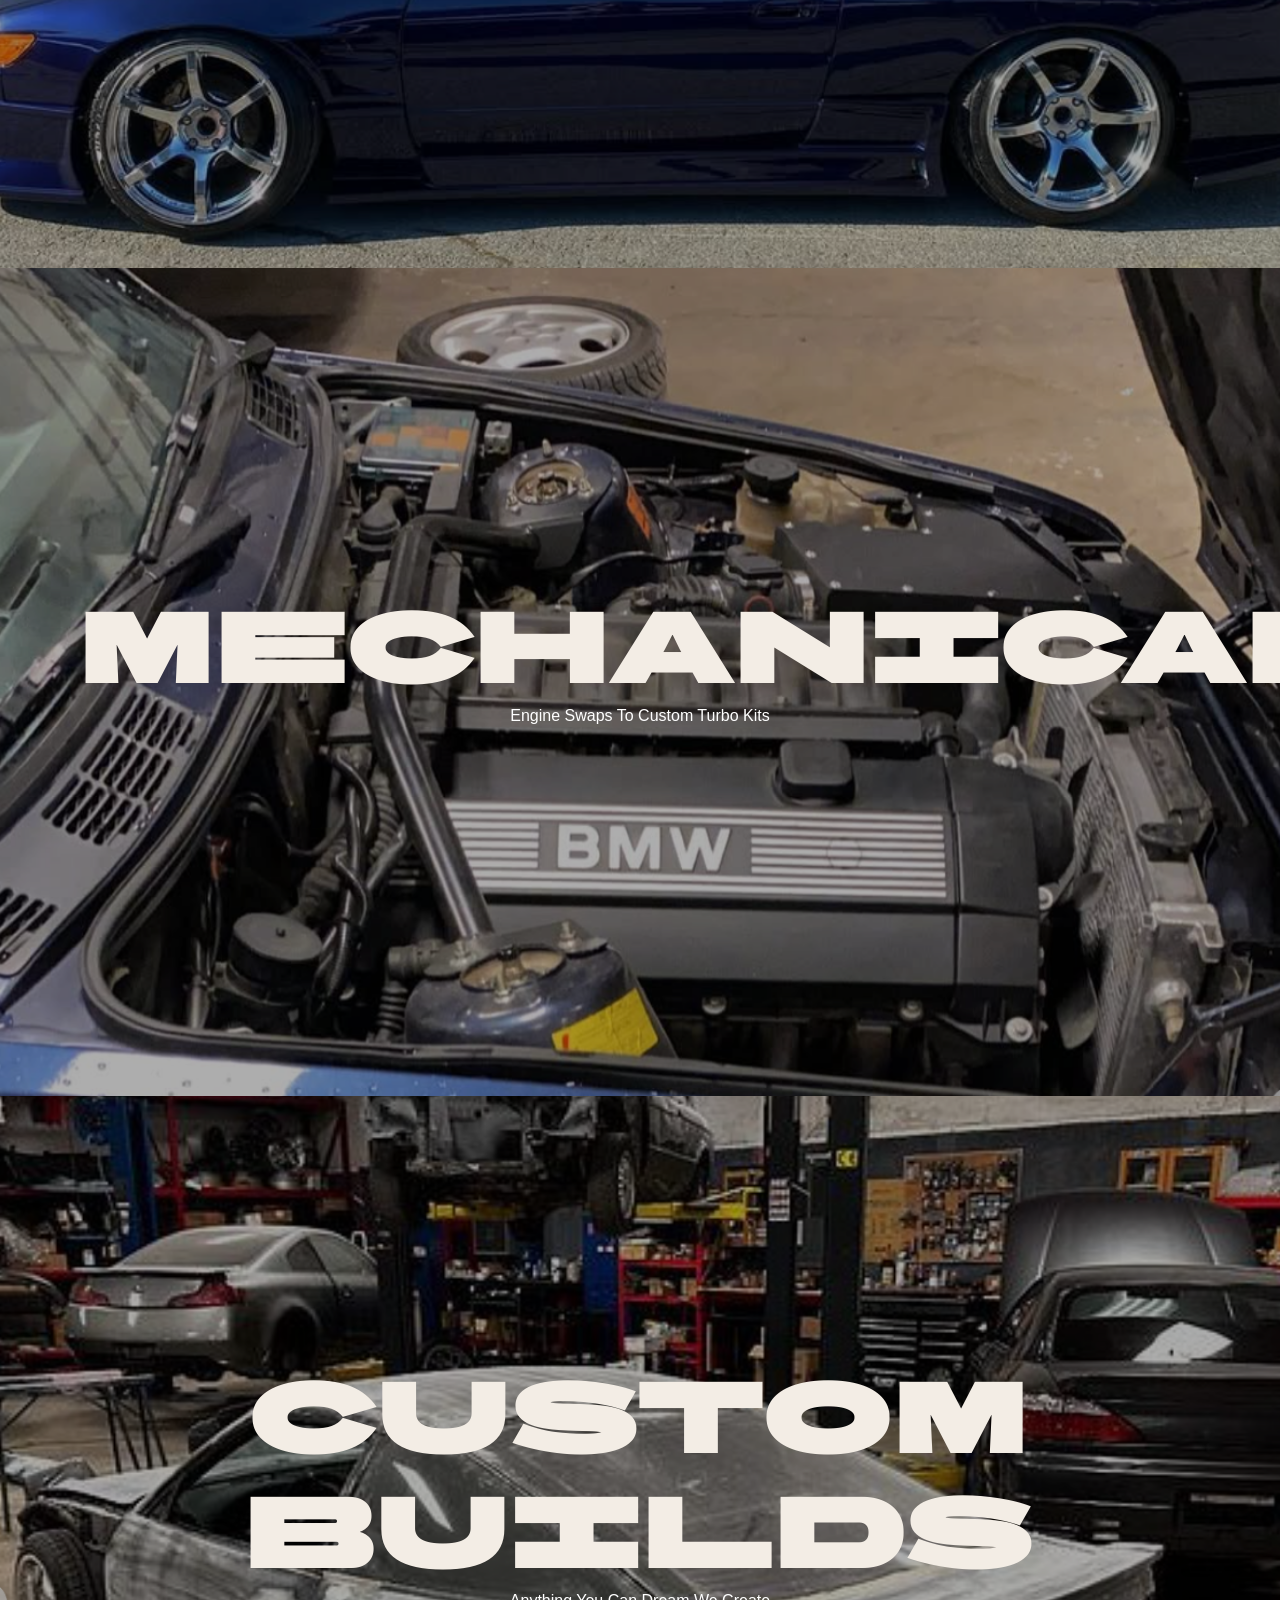
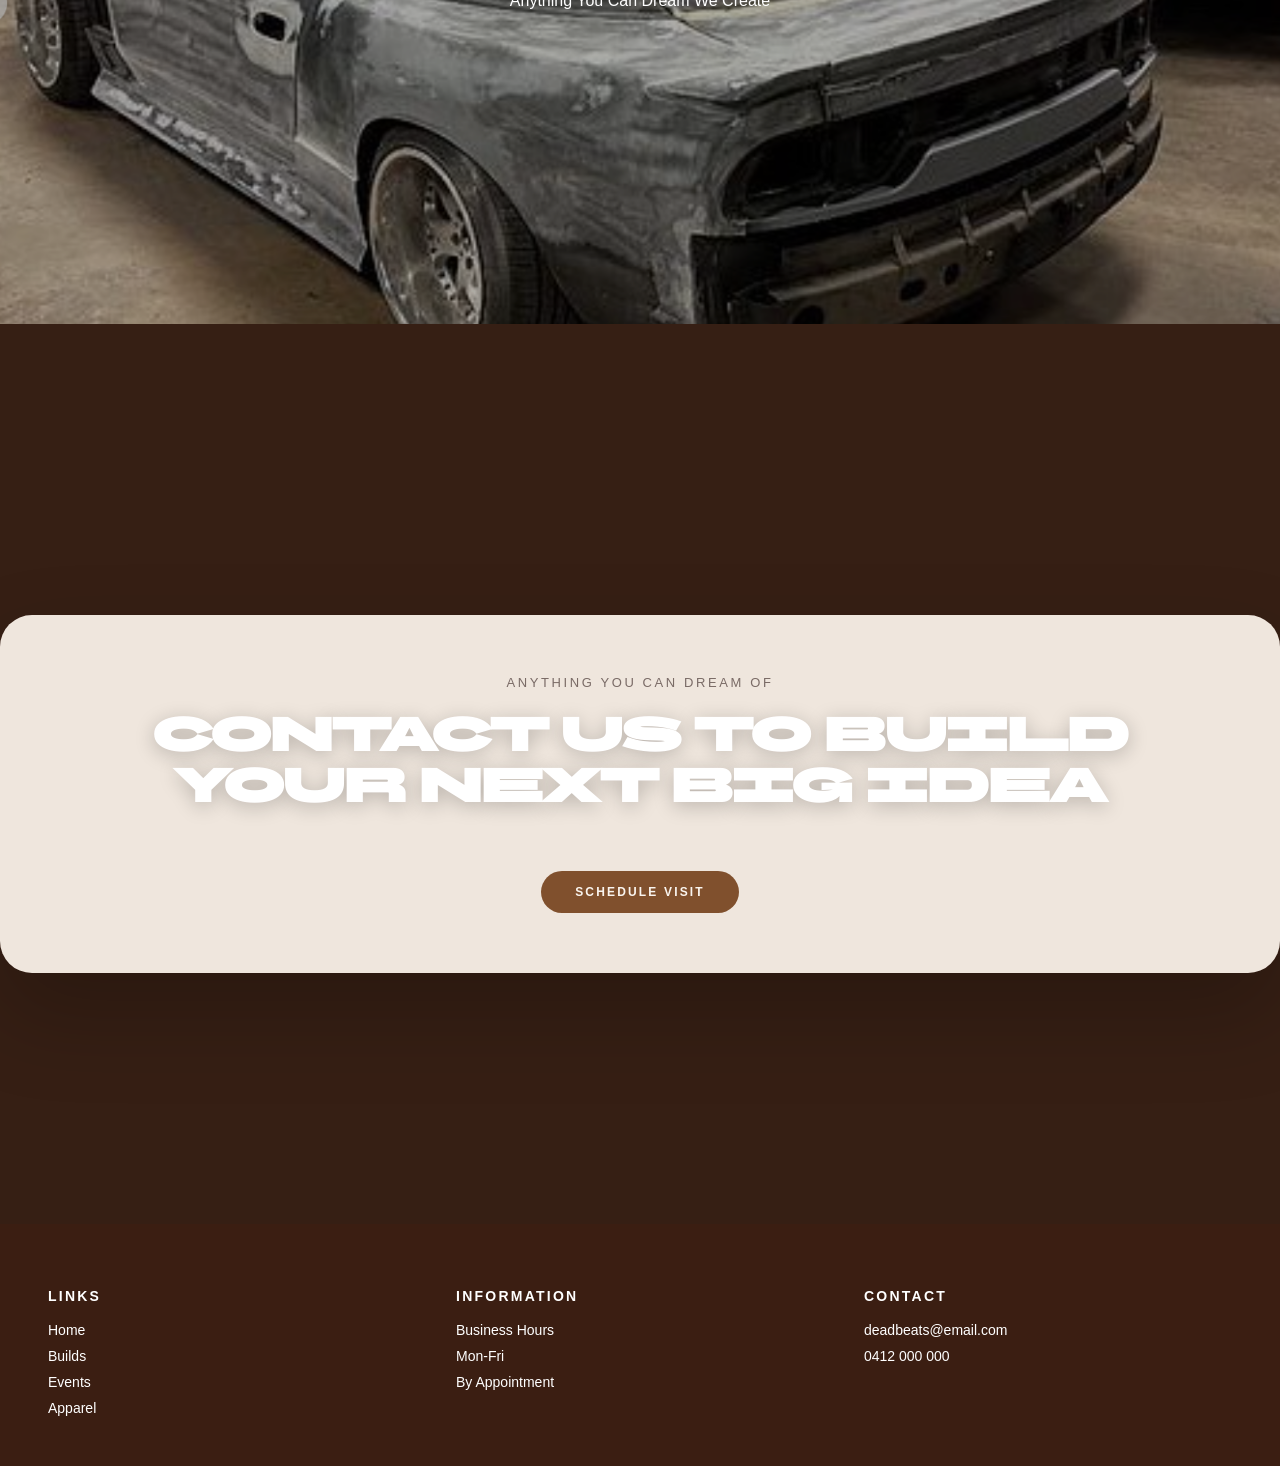
<file: services.html>
<!DOCTYPE html>
<html lang="en">
<head>
    <meta charset="UTF-8">
    <meta name="viewport" content="width=device-width, initial-scale=1.0">
    <title>Services — Deadbeat's Speed Shop</title>
    <link rel="stylesheet" href="styles.css">
</head>
<body>

<header class="site-header">
    <div class="logo">
        <a href="index.html">
            <img src="images/main-logo.png" alt="Deadbeat's Speed Shop logo" class="logo-image">
        </a>
    </div>
    <a href="contact.html" class="contact-icon" aria-label="Contact us">✉</a>
    <button class="nav-toggle" aria-label="Toggle navigation" aria-expanded="false">
        <span></span>
        <span></span>
        <span></span>
    </button>
    <nav class="primary-navigation">
        <ul>
            <li><a href="index.html#hero">Home</a></li>
            <li><a href="about.html">About Us</a></li>
            <li><a href="services.html">Services</a></li>
            <li><a href="apparel.html">Apparel</a></li>
            <li><a href="index.html#events">Events</a></li>
            <li><a href="index.html#builds">Builds</a></li>
            <li><a href="contact.html">Contact</a></li>
        </ul>
    </nav>
</header>

<main>
    <section class="about-hero" style="background-image:url('images/services main.png')">
        <div class="content fade-in">
            <p class="section-label">Best Of The Best.</p>
            <h1>Services</h1>
        </div>
    </section>

    <section style="background:var(--accent); padding:56px 0;">
        <div class="content fade-in" style="display:grid;grid-template-columns:1fr 1fr 1fr;align-items:center;gap:28px;">
            <div style="display:flex;justify-content:center;">
                <img src="images/services sub 1.png" alt="left service" style="width:100%;max-width:520px;border-radius:8px;box-shadow:var(--shadow);">
            </div>

            <div style="text-align:center;color:var(--panel);">
                <p class="section-label" style="color:rgba(255,255,255,0.9);">Best Of The Best.</p>
                <h2 style="font-size:120px;line-height:0.9;margin:12px 0;color:#fff;font-family:'BBH Bartle', sans-serif;">Services</h2>

                <div class="expertise-grid" style="margin-top:28px;">
                    <article class="expertise-card">
                        <div class="expertise-icon">⤴️</div>
                        <h3>Restoration</h3>
                        <p>Full Vehicle Restorations</p>
                    </article>
                    <article class="expertise-card">
                        <div class="expertise-icon">🎨</div>
                        <h3>Paint</h3>
                        <p>Panel Fixes To Full Resprays We Do It All</p>
                    </article>
                    <article class="expertise-card">
                        <div class="expertise-icon">⚙️</div>
                        <h3>Mechanical</h3>
                        <p>Engine Swaps To Custom Turbo Kits</p>
                    </article>
                    <article class="expertise-card">
                        <div class="expertise-icon">🚗</div>
                        <h3>Custom Builds</h3>
                        <p>Anything You Can Dream We Create</p>
                    </article>
                </div>

                <a href="#" class="section-button" style="margin-top:28px;">Discover</a>
            </div>

            <div style="display:flex;justify-content:center;">
                <img src="images/services sub 2.png" alt="right service" style="width:100%;max-width:520px;border-radius:8px;box-shadow:var(--shadow);">
            </div>
        </div>
    </section>

    <section class="about-hero" style="background-image:url('images/restoration.png')">
        <div class="content fade-in">
            <h1>RESTORATION</h1>
            <p class="muted">Full Vehicle Restorations</p>
        </div>
    </section>

    <section class="about-hero" style="background-image:url('images/paint.png')">
        <div class="content fade-in">
            <h1>PAINT</h1>
            <p class="muted">Panel Fixes To Full Resprays We Do It All</p>
        </div>
    </section>

    <section class="about-hero" style="background-image:url('images/mechanical.png')">
        <div class="content fade-in">
            <h1>MECHANICAL</h1>
            <p class="muted">Engine Swaps To Custom Turbo Kits</p>
        </div>
    </section>

    <section class="about-hero" style="background-image:url('images/custom.png')">
        <div class="content fade-in">
            <h1>CUSTOM BUILDS</h1>
            <p class="muted">Anything You Can Dream We Create</p>
        </div>
    </section>

    <section class="contact-section">
        <div class="contact-card fade-in">
            <p class="contact-label">Anything You Can Dream Of</p>
            <h2>Contact Us To Build Your Next Big Idea</h2>
            <a href="contact.html" class="contact-button">Schedule Visit</a>
        </div>
    </section>
</main>

<footer class="site-footer">
    <div class="footer-column">
        <h3>Links</h3>
        <a href="index.html#hero">Home</a>
        <a href="index.html#builds">Builds</a>
        <a href="index.html#events">Events</a>
        <a href="index.html#apparel">Apparel</a>
    </div>
    <div class="footer-column">
        <h3>Information</h3>
        <p>Business Hours</p>
        <p>Mon-Fri</p>
        <p>By Appointment</p>
    </div>
    <div class="footer-column">
        <h3>Contact</h3>
        <p>deadbeats@email.com</p>
        <p>0412 000 000</p>
    </div>
</footer>

<script>
;(function(){
  const btn = document.querySelector('.nav-toggle');
  const nav = document.querySelector('.primary-navigation');
  if(!btn || !nav) return;
  btn.addEventListener('click', function(){
    const open = nav.classList.toggle('nav-open');
    btn.setAttribute('aria-expanded', open ? 'true' : 'false');
  });
  nav.querySelectorAll('a').forEach(a=> a.addEventListener('click', ()=>{
    if(nav.classList.contains('nav-open')){
      nav.classList.remove('nav-open');
      btn.setAttribute('aria-expanded','false');
    }
  }));
})();

(function(){
  const observer = new IntersectionObserver((entries)=>{
    entries.forEach(entry=>{
      if(entry.isIntersecting){
        entry.target.classList.add('is-visible');
        observer.unobserve(entry.target);
      }
    });
  }, {
    threshold: 0.18
  });
  document.querySelectorAll('.fade-in').forEach(el=> observer.observe(el));
})();
</script>

</body>
</html>
</file>
<file: styles.css>
@font-face {
    font-family: "BBH Bartle";
    src: url("fonts/BBHBartle-Regular.ttf") format("truetype");
    font-weight: normal;
    font-style: normal;
}

:root {
    --bg: #31170c; /* Deep Espresso */
    --text: #f3ede5; /* Pale Dune */
    --muted: #a3917f; /* Desert Sand */
    --panel: rgba(247, 239, 230, 0.96); /* Light sand panel */
    --accent: #80502d; /* Rustic Clay */
    --shadow: 0 40px 90px rgba(0, 0, 0, 0.22);
}

* {
    margin: 0;
    padding: 0;
    box-sizing: border-box;
}

html {
    scroll-behavior: smooth;
}

body {
    font-family: Inter, sans-serif;
    background: var(--bg);
    color: #ffffff;
}

h1 {
    font-family: "BBH Bartle", sans-serif;
}
h2 {
    font-family: "BBH Bartle", sans-serif;
    font-size: 64px;
}

img {
    display: block;
    max-width: 100%;
}

a {
    color: inherit;
}

.site-header {
    position: fixed;
    inset: 0 0 auto 0;
    z-index: 100;
    display: flex;
    align-items: center;
    justify-content: space-between;
    height: 84px;
    padding: 0 48px;
    background: rgba(49, 23, 12, 0.95);
    border-bottom: 1px solid rgba(255, 255, 255, 0.08);
}

.logo-image {
    max-height: 52px;
    width: auto;
    filter: brightness(0) invert(1);
}

.contact-icon {
    display: inline-flex;
    align-items: center;
    justify-content: center;
    width: 42px;
    height: 42px;
    margin-right: 8px;
    border-radius: 50%;
    border: 1px solid rgba(255,255,255,0.2);
    color: #ffffff;
    text-decoration: none;
    font-size: 18px;
    transition: transform 0.2s ease, background 0.2s ease;
}

.contact-icon:hover {
    transform: translateY(-2px);
    background: rgba(255,255,255,0.12);
}

.cart-count {
    display: inline-flex;
    align-items: center;
    justify-content: center;
    min-width: 18px;
    height: 18px;
    line-height: 18px;
    border-radius: 999px;
    background: var(--panel);
    color: #2d221d;
    font-weight: 700;
    font-size: 12px;
    text-align: center;
    margin-left: 6px;
    padding: 0 6px;
}

.shop-card { cursor: pointer; }

.cart-panel {
    position: fixed;
    right: 20px;
    top: 96px;
    width: 360px;
    max-width: calc(100% - 40px);
    max-height: calc(100vh - 160px);
    background: linear-gradient(180deg, rgba(250,245,240,0.98), rgba(247,239,230,0.98));
    border-radius: 12px;
    box-shadow: 0 30px 80px rgba(0,0,0,0.45);
    padding: 12px 14px;
    display: flex;
    flex-direction: column;
    gap: 12px;
    transform: translateY(-8px);
    opacity: 0;
    pointer-events: none;
    transition: opacity 240ms ease, transform 240ms ease;
    z-index: 9999;
    color: #2d221d;
}

.cart-panel.open {
    opacity: 1;
    transform: translateY(0);
    pointer-events: auto;
}

.cart-header { display:flex; justify-content:space-between; align-items:center; gap:8px; }
.cart-header h3 { margin:0; font-size:18px; letter-spacing:0.04em; }
.cart-items { list-style:none; margin:0; padding:0; overflow:auto; max-height: calc(100vh - 300px); }
.cart-items li { display:flex; align-items:center; gap:12px; padding:10px 6px; border-bottom:1px solid rgba(0,0,0,0.06); }
.cart-item-thumb { width:44px; height:44px; display:inline-flex; align-items:center; justify-content:center; border-radius:8px; background: #fff; font-size:22px; }
.cart-item-meta { flex:1; min-width:0; }
.cart-item-name { font-weight:700; color:#2d221d; white-space:nowrap; overflow:hidden; text-overflow:ellipsis; }
.cart-item-qty { color:#5f5049; font-size:13px; margin-top:6px; }
.qty-controls { display:inline-flex; align-items:center; gap:8px; background:rgba(0,0,0,0.03); padding:4px; border-radius:8px; }
.qty-controls button { background:transparent; border:0; width:28px; height:28px; display:inline-flex; align-items:center; justify-content:center; cursor:pointer; font-weight:700; }
.cart-item-right { display:flex; flex-direction:column; align-items:flex-end; gap:6px; }
.cart-item-price { font-weight:700; }
.cart-item-remove { background:transparent; border:0; color:#9b5a33; cursor:pointer; font-size:14px; }
.cart-footer { display:flex; flex-direction:column; gap:8px; }
.cart-subtotal { display:flex; justify-content:space-between; align-items:center; font-weight:700; }
.cart-footer .section-button { width:100%; padding:12px 16px; background:var(--accent); border-radius:10px; color:#fff; }

@media (max-width: 720px) {
    .cart-panel { right: 10px; left: 10px; width: auto; }
}

.nav-toggle {
    display: none;
    background: transparent;
    border: none;
    color: inherit;
    flex-direction: column;
    justify-content: center;
    align-items: center;
}

.primary-navigation ul {
    display: flex;
    gap: 28px;
    list-style: none;
    align-items: center;
}

.primary-navigation a {
    text-decoration: none;
    color: rgba(243, 237, 229, 0.88);
    font-size: 12px;
    font-weight: 700;
    text-transform: uppercase;
    letter-spacing: 0.2em;
}

.primary-navigation a:hover,
.contact-icon:hover {
    color: var(--accent);
}

main {
    margin-top: 84px;
}

.fade-in {
    opacity: 0;
    transform: translateY(24px);
    transition: opacity 0.7s ease, transform 0.7s ease;
    will-change: opacity, transform;
}

.fade-in.is-visible {
    opacity: 1;
    transform: translateY(0);
}

section {
    min-height: 100vh;
    position: relative;
    display: flex;
    align-items: center;
    justify-content: center;
    background-size: cover;
    background-position: center;
}

section::before {
    content: "";
    position: absolute;
    inset: 0;
    background: rgba(0, 0, 0, 0.32);
}

.content {
    position: relative;
    z-index: 2;
    width: min(1120px, calc(100% - 48px));
    margin: 0 auto;
    text-align: center;
}

.hero-content,
.about-content,
.section-panel,
.builds-content,
.events-content,
.apparel-copy {
    text-align: center;
}

.hero-content h1,
.about-content h1,
.builds-content h1,
.events-content h1,
.apparel-copy h1,
.expertise-content h1 {
    font-family: "BBH Bartle", sans-serif;
    font-size: clamp(96px, 9vw, 120px);
    line-height: 0.85;
    text-transform: uppercase;
    margin-bottom: 24px;
    letter-spacing: 0.02em;
    text-shadow: 0 24px 48px rgba(0, 0, 0, 0.32);
}

.hero-content p,
.about-content p,
.builds-content p,
.events-content p,
.apparel-copy p,
.expertise-card p {
    color: rgba(255, 255, 255, 0.9);
    font-size: 18px;
    line-height: 1.9;
    max-width: 720px;
    margin: 0 auto;
}

.section-label {
    display: inline-block;
    margin-bottom: 20px;
    color: rgba(255, 255, 255, 0.8);
    font-size: 13px;
    letter-spacing: 0.24em;
    text-transform: uppercase;
}

.section-button,
.contact-button {
    display: inline-flex;
    align-items: center;
    justify-content: center;
    margin-top: 32px;
    padding: 14px 34px;
    border-radius: 999px;
    background: var(--accent);
    color: #faf5ef;
    text-decoration: none;
    text-transform: uppercase;
    letter-spacing: 0.18em;
    font-size: 12px;
    font-weight: 700;
    transition: transform 0.2s ease, background 0.2s ease;
}

.section-button:hover,
.contact-button:hover {
    transform: translateY(-2px);
    background: #5c3720;
}

.hero-section {
    background-image: url("images/hero.png");
}

.about-section {
    background-image: url("images/about.png");
}

.expertise-section {
    background-image: url("images/expertise.png");
}

.apparel-section {
    background-image: url("images/apparel 2.png");
}

.builds-section {
    background-image: url("images/builds.png");
}

.events-section {
    background-image: url("images/events.png");
}

.expertise-grid {
    display: grid;
    grid-template-columns: repeat(4, minmax(220px, 1fr));
    gap: 24px;
    margin-top: 40px;
}

.expertise-card {
    background: rgba(255, 255, 255, 0.12);
    border: 1px solid rgba(255, 255, 255, 0.14);
    border-radius: 28px;
    padding: 32px;
    display: flex;
    flex-direction: column;
    justify-content: space-between;
    min-height: 260px;
    box-shadow: var(--shadow);
    text-align: center;
    align-items: center;
}

.expertise-icon {
    font-size: 34px;
    margin-bottom: 22px;
}

.expertise-card h2 {
    font-size: 22px;
    margin-bottom: 16px;
}

.expertise-card p {
    color: rgba(255, 255, 255, 0.8);
}

.apparel-grid {
    display: grid;
    grid-template-columns: 1.5fr 1fr;
    gap: 24px;
    align-items: end;
    justify-items: center;
}

.apparel-card {
    border-radius: 28px;
    min-height: 420px;
    background-size: cover;
    background-position: center;
    box-shadow: var(--shadow);
    width: 100%;
}

.apparel-card-large {
    background-image: url("images/apparel.png");
}

.apparel-card-small {
    background-image: url("images/apparel 2.png");
}

.apparel-copy {
    display: grid;
    justify-items: center;
    text-align: center;

    gap: 18px;
    align-items: center;
    justify-content: center;
}

.apparel-copy .section-label,
.apparel-copy h2,
.apparel-copy p {
    text-align: center;
}

.contact-section {
    padding: 120px 0 80px;
    background: #4f2d1e;
}

.contact-card {
    background: var(--panel);
    border-radius: 32px;
    padding: 60px 48px;
    box-shadow: var(--shadow);
    text-align: center;
    color: var(--text);
}

.contact-label {
    color: #7a6b66;
    font-size: 13px;
    letter-spacing: 0.2em;
    text-transform: uppercase;
    margin-bottom: 20px;
}

.contact-card h2 {
    font-size: clamp(32px, 4vw, 46px);
    margin-bottom: 28px;
    line-height: 1.1;
    color: #ffffff !important;
    text-shadow: 0 4px 20px rgba(0, 0, 0, 0.22);
}

.contact-hero {
    min-height: 72vh;
    background: linear-gradient(135deg, rgba(49,23,12,0.95), rgba(128,80,45,0.8)), url("images/about.png") center/cover;
}

.contact-hero .content {
    text-align: center;
    padding: 48px 0 80px;
}

.contact-hero h1 {
    font-size: clamp(56px, 8vw, 96px);
    margin-bottom: 16px;
    color: #ffffff;
}

.apparel-hero {
    min-height: 60vh;
}

.apparel-shop-section {
    padding: 64px 0 96px;
    background: #6b3f2b;
}

.section-heading {
    text-align: center;
    margin-bottom: 32px;
}

.section-heading h2 {
    font-size: clamp(32px, 4vw, 44px);
    color: #ffffff;
}

.apparel-shop-grid {
    display: grid;
    grid-template-columns: repeat(4, minmax(0, 1fr));
    gap: 24px;
}

.shop-card {
    background: rgba(255,255,255,0.96);
    border-radius: 24px;
    padding: 28px 24px;
    text-align: center;
    color: #2d221d;
    box-shadow: var(--shadow);
}

.shop-icon {
    font-size: 42px;
    margin-bottom: 16px;
}

.shop-card h3 {
    font-size: 22px;
    margin-bottom: 10px;
    color: #2d221d;
}

.shop-card p {
    color: #5f5049;
    line-height: 1.7;
    margin-bottom: 18px;
}

.price {
    display: inline-block;
    padding: 10px 18px;
    border-radius: 999px;
    background: var(--accent);
    color: #ffffff;
    font-weight: 700;
    letter-spacing: 0.08em;
}

.sticker-section {
    margin-top: 36px;
}

.sticker-section h3 {
    text-align: center;
    color: #ffffff;
    margin-bottom: 20px;
    font-size: 24px;
}

.sticker-grid {
    display: grid;
    grid-template-columns: repeat(3, minmax(0, 1fr));
    gap: 20px;
}

.sticker-card {
    min-height: 220px;
}

.sticker-card h3,
.sticker-card p,
.sticker-card .price {
    color: #2d221d;
}

.sticker-card .price {
    background: #d8b08a;
}

.contact-page-section {
    padding: 64px 0 96px;
    background: #6b3f2b;
}

.contact-page-grid {
    display: grid;
    grid-template-columns: 1fr 1.1fr;
    gap: 24px;
    align-items: start;
}

.contact-info-card,
.contact-form {
    background: rgba(255,255,255,0.95);
    border-radius: 24px;
    padding: 32px;
    box-shadow: var(--shadow);
    color: #2d221d;
}

.contact-info-card h2 {
    font-size: clamp(28px, 3vw, 36px);
    margin-bottom: 16px;
    color: #2d221d;
}

.contact-info-card p,
.contact-info-card li {
    color: #5f5049;
    line-height: 1.8;
}

.contact-details {
    list-style: none;
    padding: 0;
    margin: 24px 0 0;
    display: grid;
    gap: 10px;
}

.contact-form {
    display: grid;
    gap: 16px;
}

.contact-form label {
    display: grid;
    gap: 8px;
    font-weight: 700;
    letter-spacing: 0.04em;
    text-transform: uppercase;
    font-size: 12px;
    color: #4a3429;
}

.contact-form input,
.contact-form textarea {
    width: 100%;
    border: 1px solid rgba(0,0,0,0.12);
    border-radius: 14px;
    padding: 14px 16px;
    font: inherit;
    color: #2d221d;
    background: #fcf7f1;
}

.contact-form textarea {
    resize: vertical;
    min-height: 160px;
}

.contact-form .section-button {
    margin-top: 8px;
    border: none;
    cursor: pointer;
    width: fit-content;
}

.form-status {
    min-height: 24px;
    font-size: 14px;
    font-weight: 600;
    color: #4a3429;
}

.site-footer {
    padding: 64px 48px 40px;
    display: grid;
    grid-template-columns: repeat(3, minmax(220px, 1fr));
    gap: 40px;
    background: #3b1e12;
    color: #ffffff;
}

.footer-column h3 {
    font-size: 14px;
    letter-spacing: 0.16em;
    text-transform: uppercase;
    margin-bottom: 18px;
}

.footer-column a,
.footer-column p {
    display: block;
    margin-bottom: 10px;
    color: #ffffff;
    font-size: 14px;
    text-decoration: none;
}

.footer-column a:hover {
    text-decoration: underline;
}

@media (max-width: 1200px) {
    .expertise-grid {
        grid-template-columns: repeat(3, minmax(220px, 1fr));
    }
    .about-hero {
        min-height: 80vh;
    }
    .content {
        width: min(1040px, calc(100% - 48px));
    }
    .section-panel {
        padding: 52px 32px;
    }
    .section-panel h2 {
        font-size: clamp(34px, 4vw, 56px);
    }
    .section-panel p {
        font-size: 16px;
        max-width: 720px;
    }
    .apparel-card {
        min-height: 360px;
    }
    .about-hero h1,
    .about-main .intro h2,
    .hero-content h1 {
        font-size: clamp(36px, 6vw, 96px);
    }
    .site-footer {
        gap: 32px;
        padding: 56px 36px 40px;
    }
}

@media (max-width: 1080px) {
    .expertise-grid {
        grid-template-columns: repeat(2, minmax(220px, 1fr));
    }
    .apparel-grid {
        grid-template-columns: 1fr;
    }
    .about-hero {
        min-height: 70vh;
    }
    .content {
        width: calc(100% - 40px);
    }
    .site-header {
        padding: 0 32px;
    }
    .hero-content h1,
    .about-hero h1 {
        font-size: clamp(52px, 7vw, 88px);
    }
    .section-panel h2 {
        font-size: clamp(34px, 5vw, 52px);
    }
}

@media (max-width: 1000px) {
    .about-hero {
        min-height: 60vh;
    }
    .content {
        width: calc(100% - 36px);
    }
    .hero-content h1,
    .about-hero h1,
    .about-main .intro h2 {
        font-size: clamp(36px, 8vw, 64px);
    }
    .hero-content p,
    .section-panel p,
    .about-main .intro p {
        font-size: 16px;
        line-height: 1.8;
    }
    .section-panel {
        padding: 42px 28px;
    }
    .apparel-card {
        min-height: 300px;
    }
    .apparel-copy h2 {
        font-size: clamp(22px, 6vw, 30px);
    }
    .about-main .gallery-grid {
        gap: 16px;
    }
    .about-main .gallery-grid img {
        height: auto;
        aspect-ratio: 16/9;
    }
    .about-main {
        padding: 52px 0 32px;
    }
    .about-main .intro h2 {
        font-size: clamp(30px, 7vw, 52px);
    }
}

@media (max-width: 980px) {
    .about-hero {
        min-height: 58vh;
    }
    .about-hero .content {
        padding: 36px 0 56px;
    }
    .about-hero h1,
    .about-main .intro h2 {
        font-size: clamp(32px, 8vw, 58px);
    }
    .about-main {
        padding: 48px 0 30px;
    }
    .about-main .intro {
        max-width: 820px;
        margin: 0 auto;
        padding: 0 16px;
    }
    .about-main .gallery-grid {
        gap: 14px;
    }
    .about-main .gallery-grid img {
        max-height: 230px;
    }
}

@media (max-width: 900px) {
    .site-footer {
        grid-template-columns: repeat(2, minmax(180px, 1fr));
        gap: 24px;
        padding: 48px 28px 34px;
    }
    .footer-column {
        padding: 0 8px;
    }
    .footer-column a,
    .footer-column p,
    .footer-column h3 {
        font-size: 14px;
    }
    .contact-page-grid {
        grid-template-columns: 1fr;
    }
    .contact-info-card,
    .contact-form {
        padding: 26px;
    }
    .apparel-shop-grid {
        grid-template-columns: repeat(2, minmax(0, 1fr));
    }
    .sticker-grid {
        grid-template-columns: repeat(2, minmax(0, 1fr));
    }
    .contact-hero {
        min-height: 55vh;
    }
    .about-hero .content {
        padding: 40px 0 56px;
    }
    .about-hero h1,
    .about-main .intro h2 {
        font-size: clamp(30px, 7vw, 56px);
    }
    .about-main {
        padding: 46px 0 32px;
    }
    .about-main .intro {
        max-width: 760px;
        margin: 0 auto;
        padding: 0 12px;
    }
    .about-main .gallery-grid {
        gap: 16px;
    }
    .about-main .gallery-grid img {
        height: 220px;
    }
}

@media (max-width: 880px) {
    .nav-toggle {
        display: inline-flex;
        align-items: center;
        justify-content: center;
        width: 44px;
        height: 44px;
        background: transparent;
        border: 0;
        padding: 6px;
        margin-left: 12px;
        cursor: pointer;
    }
    .nav-toggle span {
        display: block;
        width: 22px;
        height: 2px;
        background: #ffffff;
        margin: 4px 0;
        border-radius: 2px;
    }
    .primary-navigation {
        position: fixed;
        left: 0;
        right: 0;
        top: 84px;
        background: rgba(49, 23, 12, 0.98);
        transform: translateY(-120%);
        transition: transform 240ms ease;
        z-index: 150;
    }
    .primary-navigation.nav-open {
        transform: translateY(0);
    }
    .primary-navigation ul {
        display: flex;
        flex-direction: column;
        gap: 14px;
        padding: 18px 20px;
        list-style: none;
        align-items: flex-start;
    }
    .primary-navigation a {
        display: block;
        width: 100%;
        padding: 10px 8px;
        font-size: 14px;
    }
}

/* About page specific styles */
.about-hero {
    min-height: 92vh;
    display: flex;
    
    background-size: cover;
    background-position: top;
}
.about-hero .content {
    padding: 48px 0 96px;
}
.about-hero h1 {
    font-family: "BBH Bartle", sans-serif;
    font-size: clamp(56px, 8vw, 96px);
    color: var(--text);
    letter-spacing: 0.06em;
    text-transform: uppercase;
}
.about-intro {
    padding: 56px 0;
    background: #7b4f49;
    color: #f6eae6;
}
.about-intro h2 {
    font-size: clamp(28px, 3.6vw, 40px);
    margin-bottom: 12px;
}
.about-intro .muted {
    max-width: 920px;
    margin: 0 auto;
    color: rgba(255,255,255,0.85);
}
.about-gallery {
    padding: 36px 0 80px;
    background: #8d695f;
}
.gallery-grid {
    display: grid;
    grid-template-columns: 1fr 1fr;
    gap: 18px;
    align-items: center;
}
.gallery-grid img {
    border-radius: 12px;
    width: 100%;
    height: auto;
    aspect-ratio: 16 / 9;
    object-fit: cover;
    box-shadow: var(--shadow);
}

/* Combined intro + gallery section */
.about-main {
    padding: 56px 0 36px;
    background: #7b4f49;
    color: #f6eae6;
}
.about-main .main-grid {
    display: grid;
    gap: 28px;
    align-items: center;
}
.about-main .intro {
    text-align: center;
}
.about-main .intro h2 {
    margin-bottom: 8px;
}
.about-main .gallery-grid {
    display: grid;
    grid-template-columns: 1fr 1fr;
    gap: 18px;
    align-items: center;
}

@media (max-width: 769px) {
    .about-main .gallery-grid {
        grid-template-columns: 1fr;
    }
}
.story-cta {
    padding: 48px 0 84px;
    background: #b28473;
}
.story-panel {
    background: var(--panel);
    border-radius: 12px;
    padding: 32px;
    display: grid;
    gap: 12px;
    align-items: center;
}
.story-panel h3 {
    margin: 6px 0;
    color: #111;
}

@media (max-width: 720px) {
    .gallery-grid {
        grid-template-columns: 1fr;
    }
    .gallery-grid img {
        height: auto;
        aspect-ratio: 16 / 9;
    }
}

/* Tablet: up to 768px */
@media (max-width: 768px) {
    .expertise-grid {
        grid-template-columns: 1fr;
        gap: 16px;
    }
    .apparel-grid {
        grid-template-columns: 1fr;
        gap: 16px;
    }
    .about-main .main-grid {
        grid-template-columns: 1fr;
        gap: 20px;
    }
    .about-main {
        padding: 28px 0 24px;
    }
    .about-main .intro {
        max-width: 720px;
        margin: 0 auto;
        padding: 0 10px;
    }
    .about-main .gallery-grid {
        gap: 14px;
    }
    .about-hero {
        min-height: 46vh;
    }
    .about-hero .content {
        padding: 28px 0 48px;
    }
    .about-hero h1,
    .about-main .intro h2,
    .hero-content h1 {
        
        line-height: 1.05;
    }
    .about-main .intro p,
    .hero-content p,
    .section-panel p {
        font-size: 15px;
        line-height: 1.8;
    }
    .story-panel {
        padding: 24px;
    }
    .story-panel h3 {
        font-size: 20px;
    }
    .apparel-card {
        min-height: 220px;
        height: auto;
    }
    .apparel-card-large,
    .apparel-card-small {
        min-height: 220px;
    }
    .apparel-copy h2 {
        font-size: clamp(22px, 7vw, 28px);
    }
    .apparel-copy p {
        font-size: 14px;
    }
    .about-main .gallery-grid img,
    .gallery-grid img {
        height: auto;
        aspect-ratio: 16 / 9;
        max-height: 240px;
    }
    .site-footer {
        grid-template-columns: 1fr;
        padding: 40px 18px 28px;
        gap: 18px;
    }
    .footer-column {
        text-align: center;
    }
    .footer-column a,
    .footer-column p,
    .footer-column h3 {
        font-size: 14px;
    }
}

/* Mobile: up to 425px */
@media (max-width: 425px) {
    /* show hamburger */
    .nav-toggle {
        display: inline-flex;
        flex-direction: column;
        align-items: center;
        justify-content: center;
        width: 44px;
        height: 44px;
        background: transparent;
        border: 0;
        padding: 6px;
        margin-left: 12px;
        cursor: pointer;
    }
    .nav-toggle span {
        display: block;
        width: 22px;
        height: 2px;
        background: #ffffff;
        margin: 4px 0;
        border-radius: 2px;
    }

    /* hide desktop horizontal nav list; position mobile panel */
    .primary-navigation {
        position: fixed;
        left: 0;
        right: 0;
        top: 84px;
        background: rgba(49, 23, 12, 0.98);
        transform: translateY(-120%);
        transition: transform 240ms ease;
        z-index: 150;
    }
    .primary-navigation.nav-open {
        transform: translateY(0);
    }
    .primary-navigation ul {
        display: flex;
        flex-direction: column;
        gap: 14px;
        padding: 18px 20px;
        list-style: none;
        align-items: flex-start;
    }
    .primary-navigation a {
        display: block;
        width: 100%;
        padding: 10px 8px;
        font-size: 14px;
    }

    /* hero stacks and reduces size */
    .hero-section { min-height: 42vh; }
    .hero-content h1 { font-size: clamp(28px, 10vw, 44px); line-height: 1; }
    .hero-content p { font-size: 14px; margin-top: 10px; }

    /* cards collapse */
    .expertise-grid { grid-template-columns: 1fr; }
    .expertise-card { padding: 18px; min-height: auto; }
    .expertise-card h3 { font-size: 18px; }
    .expertise-card p { font-size: 14px; }

    /* apparel */
    .apparel-grid { grid-template-columns: 1fr; gap: 12px; }
    .apparel-card {
        min-height: auto;
        height: 180px;
        border-radius: 20px;
    }
    .apparel-card-large,
    .apparel-card-small {
        min-height: 180px;
    }
    .apparel-copy {
        padding: 10px 10px;
        gap: 10px;
    }
    .apparel-copy h2 { font-size: clamp(20px, 7vw, 26px); }
    .apparel-copy p { font-size: 14px; max-width: 100%; }

    /* builds and events (section panels) */
    .section-panel { padding: 24px 14px; }
    .section-panel h2 { font-size: clamp(22px, 6vw, 30px); }
    .section-panel p { font-size: 15px; line-height: 1.7; }
    .section-button { padding: 10px 20px; font-size: 12px; }

    /* about page mobile sizing */
    .about-hero { min-height: 40vh; }
    .about-hero .content { padding: 24px 0 44px; }
    .about-hero h1 { font-size: clamp(28px, 10vw, 44px); }
    .about-main { padding: 40px 0 28px; }
    .about-main .main-grid { gap: 16px; }
    .about-main .intro { max-width: 100%; padding: 0 10px; }
    .about-main .intro h2 { font-size: clamp(22px, 8vw, 28px); }
    .about-main .intro p { font-size: 14px; line-height: 1.8; }
    .about-main .gallery-grid { grid-template-columns: 1fr; gap: 10px; }
    .about-main .gallery-grid img {
        height: auto;
        aspect-ratio: 16 / 9;
        max-height: 190px;
    }
    .story-cta { padding: 28px 0 44px; }
    .story-panel { padding: 20px; }
    .story-panel h3 { font-size: 18px; }

    /* reduce global content padding and footer layout */
    .content { width: calc(100% - 20px); }
    .site-footer { padding: 28px 18px 20px; grid-template-columns: 1fr; gap: 18px; }
    .footer-column h3 { font-size: 14px; }
    .footer-column a,
    .footer-column p { font-size: 13px; }

    .contact-page-section { padding: 40px 0 56px; }
    .apparel-shop-grid {
        grid-template-columns: 1fr;
    }
    .sticker-grid {
        grid-template-columns: 1fr;
    }
    .contact-info-card,
    .contact-form { padding: 20px; }
    .contact-form input,
    .contact-form textarea { padding: 12px 14px; }

    h2 { font-size: clamp(20px, 7vw, 26px); }
}
@media (max-width: 950px) {
    .expertise-section h2 { font-size: clamp(20px, 7vw, 26px); }
    #about-header h2 { font-size: clamp(10px, 5vw, 20px); }
}
</file>
